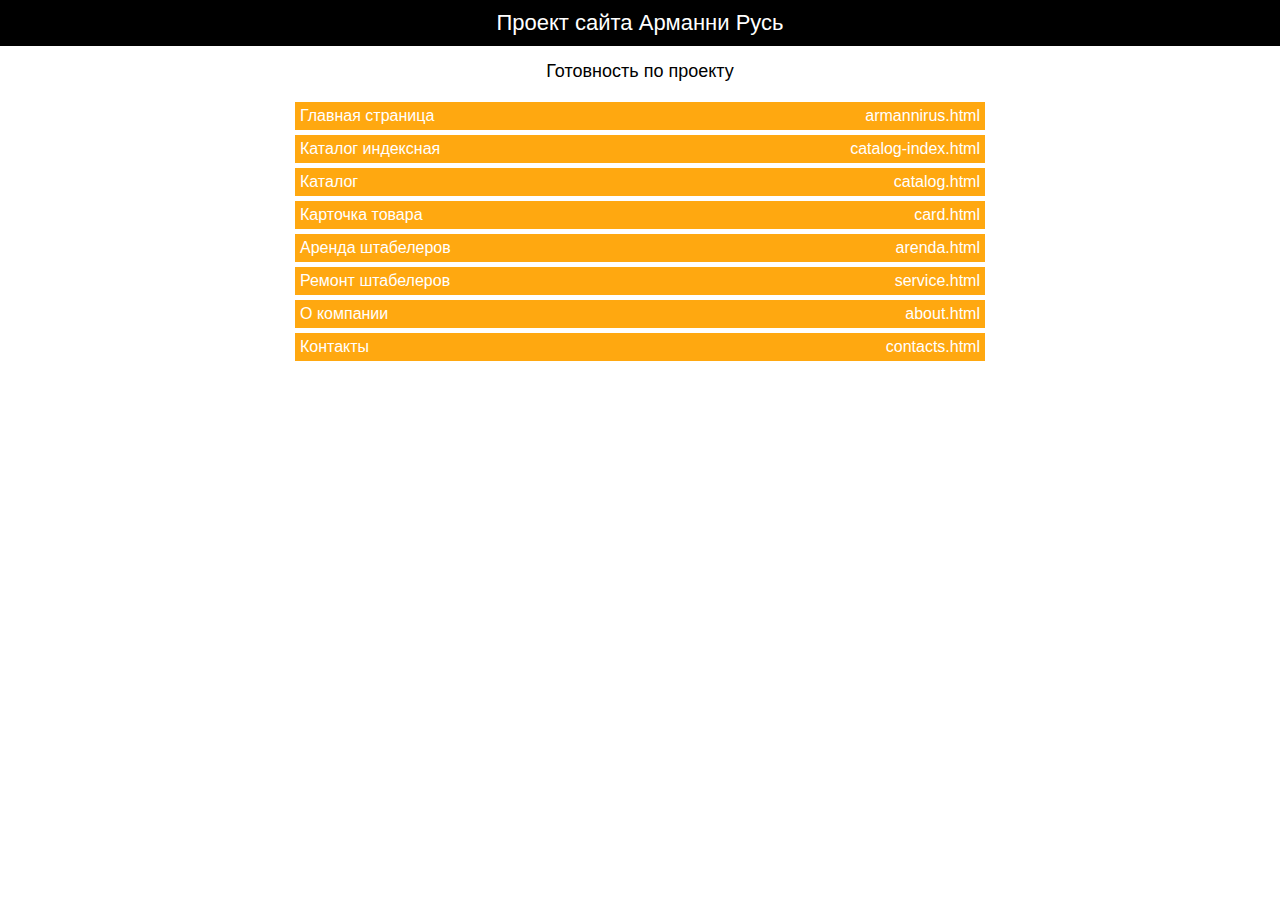
<file: index.html>
<!DOCTYPE html>
<html lang="ru">
<head>
    <meta charset="UTF-8">
    <link rel="shortcut icon" href="favicon.ico" type="image/x-icon">
    <title>Проект сайта Арманни Русь</title>
    <meta name="viewport" content="width=device-width, initial-scale=1, user-scalable=no">
</head>
<body>
<div class="pages">
    <div class="pages__project">Проект сайта Арманни Русь</div>
    <div class="pages__title">Готовность по проекту</div>
    <ul class="pages__list">
        <li class="pages__item pages__item_orange">
            <a href="armannirus.html" target="_blank">
                <span class="pages__name">Главная страница</span>
                <span class="pages__href">armannirus.html</span>
            </a>
        </li>
        <li class="pages__item pages__item_orange">
            <a href="catalog-index.html" target="_blank">
                <span class="pages__name">Каталог индексная</span>
                <span class="pages__href">catalog-index.html</span>
            </a>
        </li>
        <li class="pages__item pages__item_orange">
            <a href="catalog.html" target="_blank">
                <span class="pages__name">Каталог</span>
                <span class="pages__href">catalog.html</span>
            </a>
        </li>
        <li class="pages__item pages__item_orange">
            <a href="card.html" target="_blank">
                <span class="pages__name">Карточка товара</span>
                <span class="pages__href">card.html</span>
            </a>
        </li>
        <li class="pages__item pages__item_orange">
            <a href="arenda.html" target="_blank">
                <span class="pages__name">Аренда штабелеров</span>
                <span class="pages__href">arenda.html</span>
            </a>
        </li>
        <li class="pages__item pages__item_orange">
            <a href="service.html" target="_blank">
                <span class="pages__name">Ремонт штабелеров</span>
                <span class="pages__href">service.html</span>
            </a>
        </li>
        <li class="pages__item pages__item_orange">
            <a href="about.html" target="_blank">
                <span class="pages__name">О компании</span>
                <span class="pages__href">about.html</span>
            </a>
        </li>
        <li class="pages__item pages__item_orange">
            <a href="contacts.html" target="_blank">
                <span class="pages__name">Контакты</span>
                <span class="pages__href">contacts.html</span>
            </a>
        </li>
    </ul>
</div>
<style>
    * {
        margin: 0;
        padding: 0;
        font-family: sans-serif; }

    .pages {
        display: flex;
        flex-direction: column; }
    .pages__project {
        background-color: black;
        color: white;
        padding: 10px;
        text-align: center;
        font-size: 22px; }
    .pages__title {
        text-align: center;
        font-size: 18px;
        padding: 15px; }
    .pages__list {
        max-width: 700px;
        width: 100%;
        margin: 0 auto;
        list-style-type: none; }
    .pages__item {
        background-color: #f0f0f0;
        margin: 5px;
        padding: 5px;
        transition: background-color .1s ease-in-out; }
    .pages__item a {
        color: #ffffff;
        text-decoration: none;
        display: flex;
        justify-content: space-between; }
    .pages__item_green {
        background-color: #85bb3d; }
    .pages__item_green:hover {
        background-color: #7fb43c; }
    .pages__item_orange {
        background-color: #ffa810; }
    .pages__item_orange:hover {
        background-color: #e99810; }
    .pages__item_red {
        background-color: #ff6653; }
    .pages__item_red:hover {
        background-color: #e8624f; }

    @media (max-width: 700px) {
        .pages .pages__list .pages__item .pages__href {
            display: none; } }
</style>
<script>
    $('a[href="#"]').attr('target','_self');
</script>
</body>
</html>
</file>
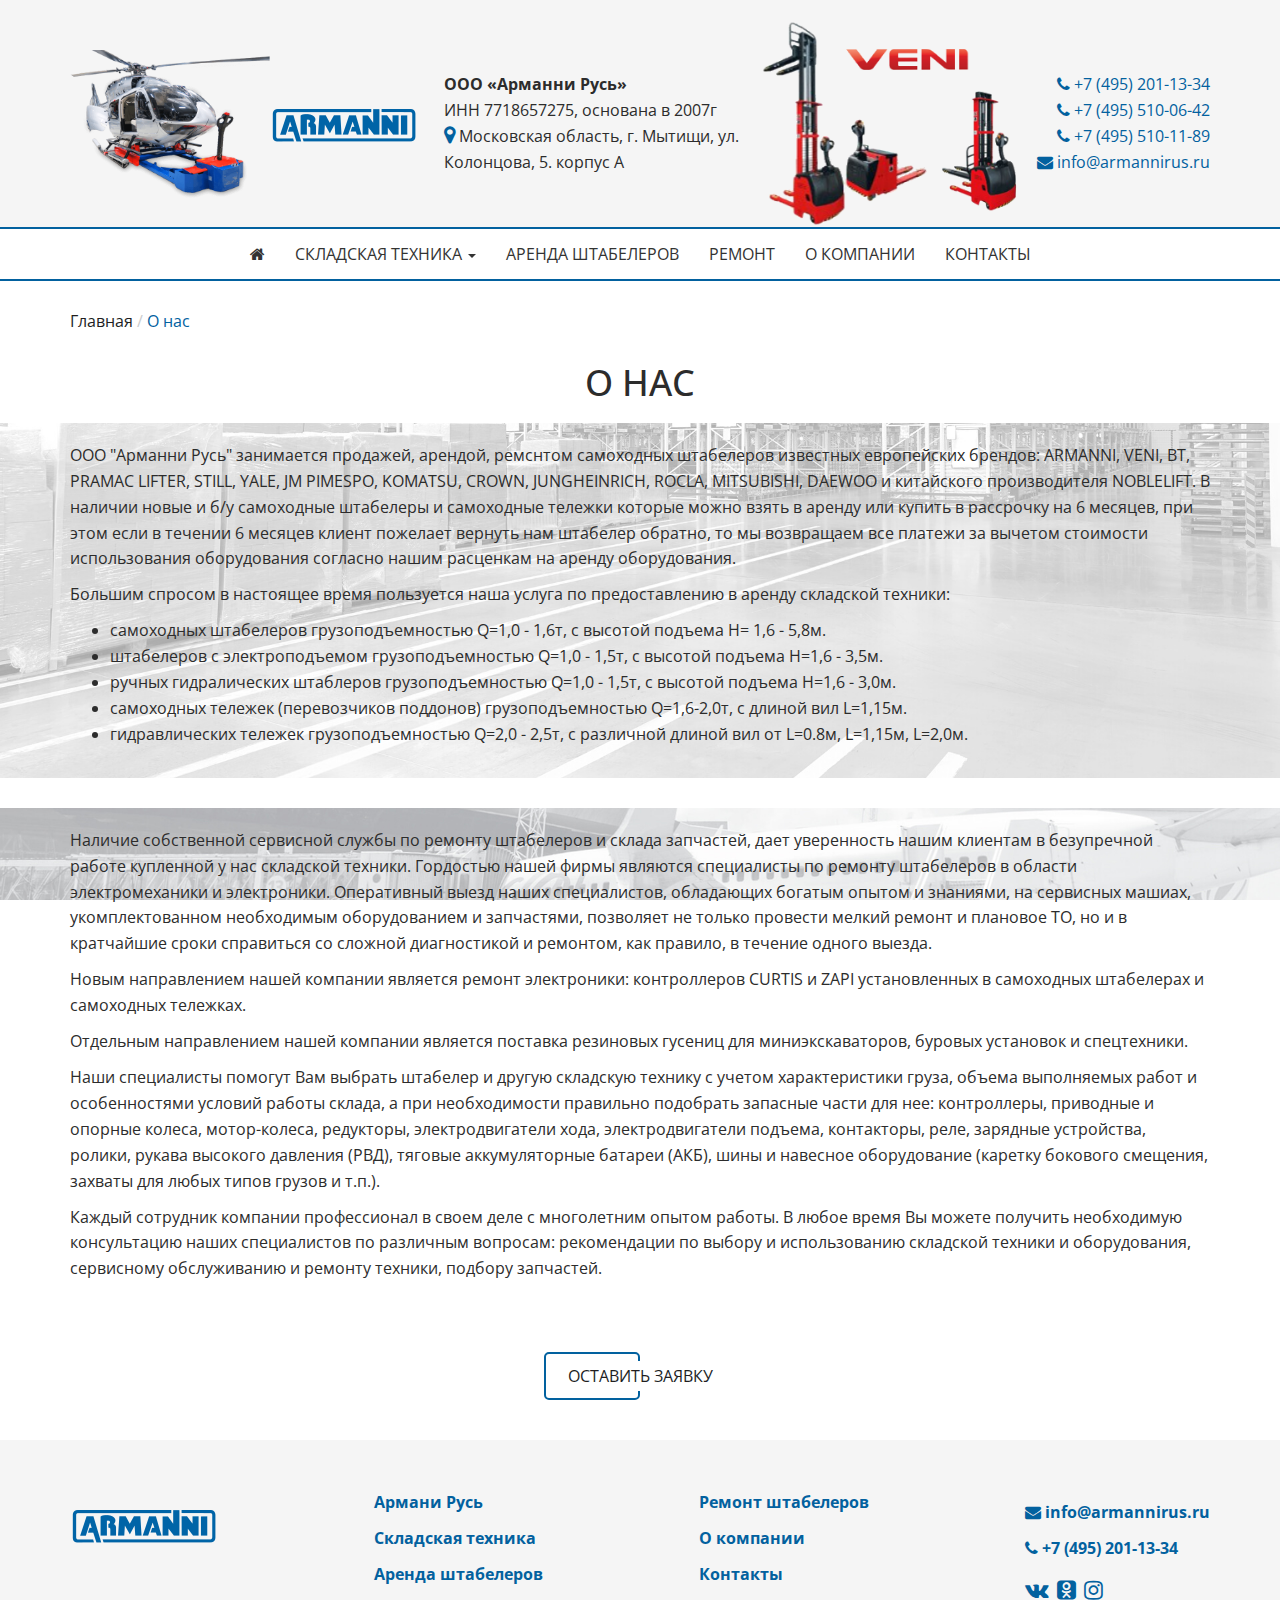
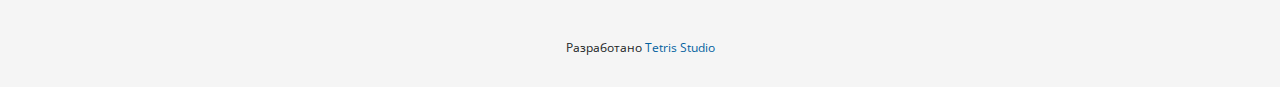
<file: about.html>
<!DOCTYPE html>
<html lang="ru">
<head>
    <meta charset="utf-8">
    <meta http-equiv="X-UA-Compatible" content="IE=edge">
    <link rel="shortcut icon" href="favicon.ico" type="image/x-icon">
    <meta name="viewport" content="width=device-width, initial-scale=1">
    <!-- The above 3 meta tags *must* come first in the head; any other head content must come *after* these tags -->
    <title>Арманни Русь</title>
    <link href="https://fonts.googleapis.com/css?family=Open+Sans&display=swap" rel="stylesheet">
    <link href="css/bootstrap.css" rel="stylesheet">
    <link href="css/font-awesome.css" rel="stylesheet">
    <link href="css/owl.carousel.css" rel="stylesheet">
    <link href="css/owl.theme.css" rel="stylesheet">
    <link href="css/style.css" rel="stylesheet">
    <!-- HTML5 shim and Respond.js for IE8 support of HTML5 elements and media queries -->
    <!-- WARNING: Respond.js doesn't work if you view the page via file:// -->
    <!--[if lt IE 9]>
    <script src="https://oss.maxcdn.com/html5shiv/3.7.3/html5shiv.min.js"></script>
    <script src="https://oss.maxcdn.com/respond/1.4.2/respond.min.js"></script>
    <![endif]-->
</head>
<body>
<header class="header-block">
    <div class="container">
        <div class="header-flex-block">
            <div class="header-logo">
                <a href="/">
                    <img src="images/vert.png" alt="" class="header-helicopter">
                    <img src="images/armanni-logo.png" alt="">
                </a>
            </div>
            <div class="header-address">
                <b>ООО «Арманни Русь»</b><br>
                ИНН 7718657275, основана в 2007г<br>
                <i class="fa fa-map-marker" aria-hidden="true"></i> Московская область, г. Мытищи, ул. Колонцова, 5. корпус А</div>
            <div class="header-imgs-block">
                <img src="images/Veni-head.png" alt="">
            </div>
            <div class="contact-block-link">
                <a href="tel:+74952011334"><i class="fa fa-phone" aria-hidden="true"></i> +7 (495) 201-13-34</a>
                <a href="tel:+74955100642"><i class="fa fa-phone" aria-hidden="true"></i> +7 (495) 510-06-42</a>
                <a href="tel:+74955101189"><i class="fa fa-phone" aria-hidden="true"></i> +7 (495) 510-11-89</a>
                <a href="mailto:info@armannirus.ru"><i class="fa fa-envelope" aria-hidden="true"></i> info@armannirus.ru</a>

            </div>
        </div>
    </div>
</header>
<div class="modal fade" id="modal-main" tabindex="-1" role="dialog" aria-labelledby="modal-main" aria-hidden="true">
    <div class="modal-dialog" role="document">
        <div class="modal-content">
            <button type="button" class="close" data-dismiss="modal" aria-label="Закрыть">
                <span aria-hidden="true">×</span>
            </button>
            <div class="modal-body">
                <div class="owl-feedback-form">
                    <h3>Напишите нам!</h3>
                    <p>Чтобы сделать заказ или оставить заявку, заполните форму ниже! Мы обязательно с Вами свяжемся!</p>
                    <form action="/" method="post" id="askform">
                        <input type="text" placeholder="Ваше имя" id="name" name="fio" required>
                        <input placeholder="Телефон" id="tel" type="tel" name="tel" >
                        <input placeholder="email" id="email" type="email" name="email" required>
                        <textarea rows="3" name="question" placeholder="Сообщение..."></textarea>
                        <button type="submit" id="doask">Отправить заявку</button>
                    </form>
                </div>
            </div>
        </div>
    </div>
</div>
<div class="border-bottom-block">
    <div class="container">
        <nav class="navbar navbar-default">
            <div class="navbar-header">
                <button type="button" class="navbar-toggle collapsed" data-toggle="collapse" data-target="#navbar-main" aria-expanded="false">
                    <span class="icon-bar"></span>
                    <span class="icon-bar"></span>
                    <span class="icon-bar"></span>
                </button>
            </div>
            <div class="collapse navbar-collapse" id="navbar-main">
                <ul class="nav navbar-nav">
                    <li><a href="#"><i class="fa fa-home" aria-hidden="true"></i></a></li>
                    <li class="dropdown">
                        <a href="#" class="dropdown-toggle" data-toggle="dropdown">СКЛАДСКАЯ ТЕХНИКА <span class="caret"></span></a>
                        <ul class="dropdown-menu">
                            <li><a href="#">ШТАБЕЛЕРЫ ARMANNI</a></li>
                            <li><a href="#">ШТАБЕЛЕРЫ VENI</a></li>
                            <li><a href="#">ТЕЛЕЖКИ САМОХОДНЫЕ</a></li>
                            <li><a href="#">ТЕЛЕЖКИ ГИДРАВЛИЧЕСКИЕ</a>
                            <li><a href="#">РЕЗИНОВЫЕ ГУСЕНИЦЫ</a></li>
                            <li><a href="#">ЦЕПИ ПРОТИВОСКОЛЬЖЕНИЯ</a></li>
                            <li><a href="#">ЗАПЧАСТИ ДЛЯ ШТАБЕЛЕРОВ</a></li>
                            <li><a href="#">АККУМУЛЯТОРЫ ДЛЯ ШТАБЕЛЕРОВ</a></li>
                        </ul>
                    </li>
                    <li><a href="#">АРЕНДА ШТАБЕЛЕРОВ</a></li>
                    <li><a href="#">РЕМОНТ</a></li>
                    <li><a href="#">О КОМПАНИИ</a></li>
                    <li><a href="#">КОНТАКТЫ</a></li>
                </ul>
            </div>
        </nav>
    </div>
</div>
<section class="container">
    <ol class="breadcrumb">
        <li><a href="#">Главная</a></li>
        <li class="active">О нас</li>
    </ol>
    <h1 class="main-title">О НАС</h1>
</section>
    <section class="background-image-block">
        <div class="container">
            <p>ООО "Арманни Русь" занимается продажей, арендой, ремснтом самоходных штабелеров известных европейских брендов: ARMANNI, VENI, BT, PRAMAC LIFTER, STILL, YALE, JM PIMESPO, KOMATSU, CROWN, JUNGHEINRICH, ROCLA, MITSUBISHI, DAEWOO и китайского производителя NOBLELIFT. В наличии новые и б/у самоходные штабелеры и самоходные тележки которые можно взять в аренду или купить в рассрочку на 6 месяцев, при этом если в течении 6 месяцев клиент пожелает вернуть нам штабелер обратно, то мы возвращаем все платежи за вычетом стоимости использования оборудования согласно нашим расценкам на аренду оборудования.</p>

            <p>Большим спросом в настоящее время пользуется наша услуга по предоставлению в аренду складской техники:</p>
            <ul>
                <li>самоходных штабелеров грузоподъемностью Q=1,0 - 1,6т, с высотой подъема H= 1,6 - 5,8м.</li>
                <li>штабелеров с электроподъемом грузоподъемностью Q=1,0 - 1,5т, с высотой подъема H=1,6 - 3,5м.</li>
                <li>ручных гидралических штаблеров грузоподъемностью Q=1,0 - 1,5т, с высотой подъема H=1,6 - 3,0м.</li>
                <li>самоходных тележек (перевозчиков поддонов) грузоподъемностью Q=1,6-2,0т, с длиной вил L=1,15м.</li>
                <li>гидравлических тележек грузоподъемностью Q=2,0 - 2,5т, с различной длиной вил от L=0.8м, L=1,15м, L=2,0м.</li>
            </ul>
        </div>
    </section>
    <section class="background-image-block background-image-block-about">
        <div class="container">
            <p>Наличие собственной сервисной службы по ремонту штабелеров и склада запчастей, дает уверенность нашим клиентам в безупречной работе купленной у нас складской техники. Гордостью нашей фирмы являются специалисты по ремонту штабелеров в области электромеханики и электроники. Оперативный выезд наших специалистов, обладающих богатым опытом и знаниями, на сервисных машиах, укомплектованном необходимым оборудованием и запчастями, позволяет не только провести мелкий ремонт и плановое ТО, но и в кратчайшие сроки справиться со сложной диагностикой и ремонтом, как правило, в течение одного выезда.</p>

            <p>Новым направлением нашей компании является ремонт электроники: контроллеров CURTIS и ZAPI установленных в самоходных штабелерах и самоходных тележках.</p>

            <p>Отдельным направлением нашей компании является поставка резиновых гусениц для миниэкскаваторов, буровых установок и спецтехники.</p>

            <p>Наши специалисты помогут Вам выбрать штабелер и другую складскую технику с учетом характеристики груза, объема выполняемых работ и особенностями условий работы склада, а при необходимости правильно подобрать запасные части для нее: контроллеры, приводные и опорные колеса, мотор-колеса, редукторы, электродвигатели хода, электродвигатели подъема, контакторы, реле, зарядные устройства, ролики, рукава высокого давления (РВД), тяговые аккумуляторные батареи (АКБ), шины и навесное оборудование (каретку бокового смещения, захваты для любых типов грузов и т.п.).</p>

            <p>Каждый сотрудник компании профессионал в своем деле с многолетним опытом работы. В любое время Вы можете получить необходимую консультацию наших специалистов по различным вопросам: рекомендации по выбору и использованию складской техники и оборудования, сервисному обслуживанию и ремонту техники, подбору запчастей.</p>
        </div>
    </section>

<div class="button-page-block">
    <button class="main-button" data-target="#modal-main" data-toggle="modal" title="Оставить заявку">ОСТАВИТЬ ЗАЯВКУ</button>
</div>
<footer class="footer-page">
    <div class="container">
        <div class="footer-flex-block">
            <div class="footer-logo">
                <a href="/">
                    <img src="images/armanni-logo.png" alt="">
                </a>
            </div>
            <div class="footer-links">
                <a href="#">Армани Русь</a>
                <a href="#">Складская техника</a>
                <a href="#">Аренда штабелеров</a>
            </div>
            <div class="footer-links">
                <a href="#">Ремонт штабелеров</a>
                <a href="#">О компании</a>
                <a href="#">Контакты</a>
            </div>
            <div class="footer-address">
                <div class="footer-address-item">
                    <a href="mailto:natalie-groupmebel@mail.ru" title="Написать письмо">
                        <a href="mailto:info@armannirus.ru"><i class="fa fa-envelope" aria-hidden="true"></i> info@armannirus.ru</a>
                    </a>
                </div>
                <div class="footer-address-item">
                    <a href="tel:+74952011334"><i class="fa fa-phone" aria-hidden="true"></i> +7 (495) 201-13-34</a>
                </div>
                <div class="footer-address-item social-block">
                    <a href="#" target="_blank" title="Мы ВКонтакте">
                        <i class="fa fa-vk" aria-hidden="true"></i>
                    </a>
                    <a href="#" target="_blank" title="Мы в Одноклассниках">
                        <i class="fa fa-odnoklassniki-square" aria-hidden="true"></i>
                    </a>
                    <a href="#" target="_blank" title="Мы в Instagram">
                        <i class="fa fa-instagram" aria-hidden="true"></i>
                    </a>
                </div>
            </div>
        </div>
    </div>
    <div class="footer-copyright">
        Разработано <a href="https://tetris-studio.ru" target="_blank">Tetris Studio</a>
    </div>
</footer>
<div id="button-up" title="Вверх!">
    <span></span>
</div>
<script src="https://ajax.googleapis.com/ajax/libs/jquery/1.12.4/jquery.min.js"></script>
<!-- Include all compiled plugins (below), or include individual files as needed -->
<script src="js/bootstrap.js"></script>
<script src="js/owl.carousel.js"></script>
<script src="js/main.js"></script>
</body>
</html>
</file>
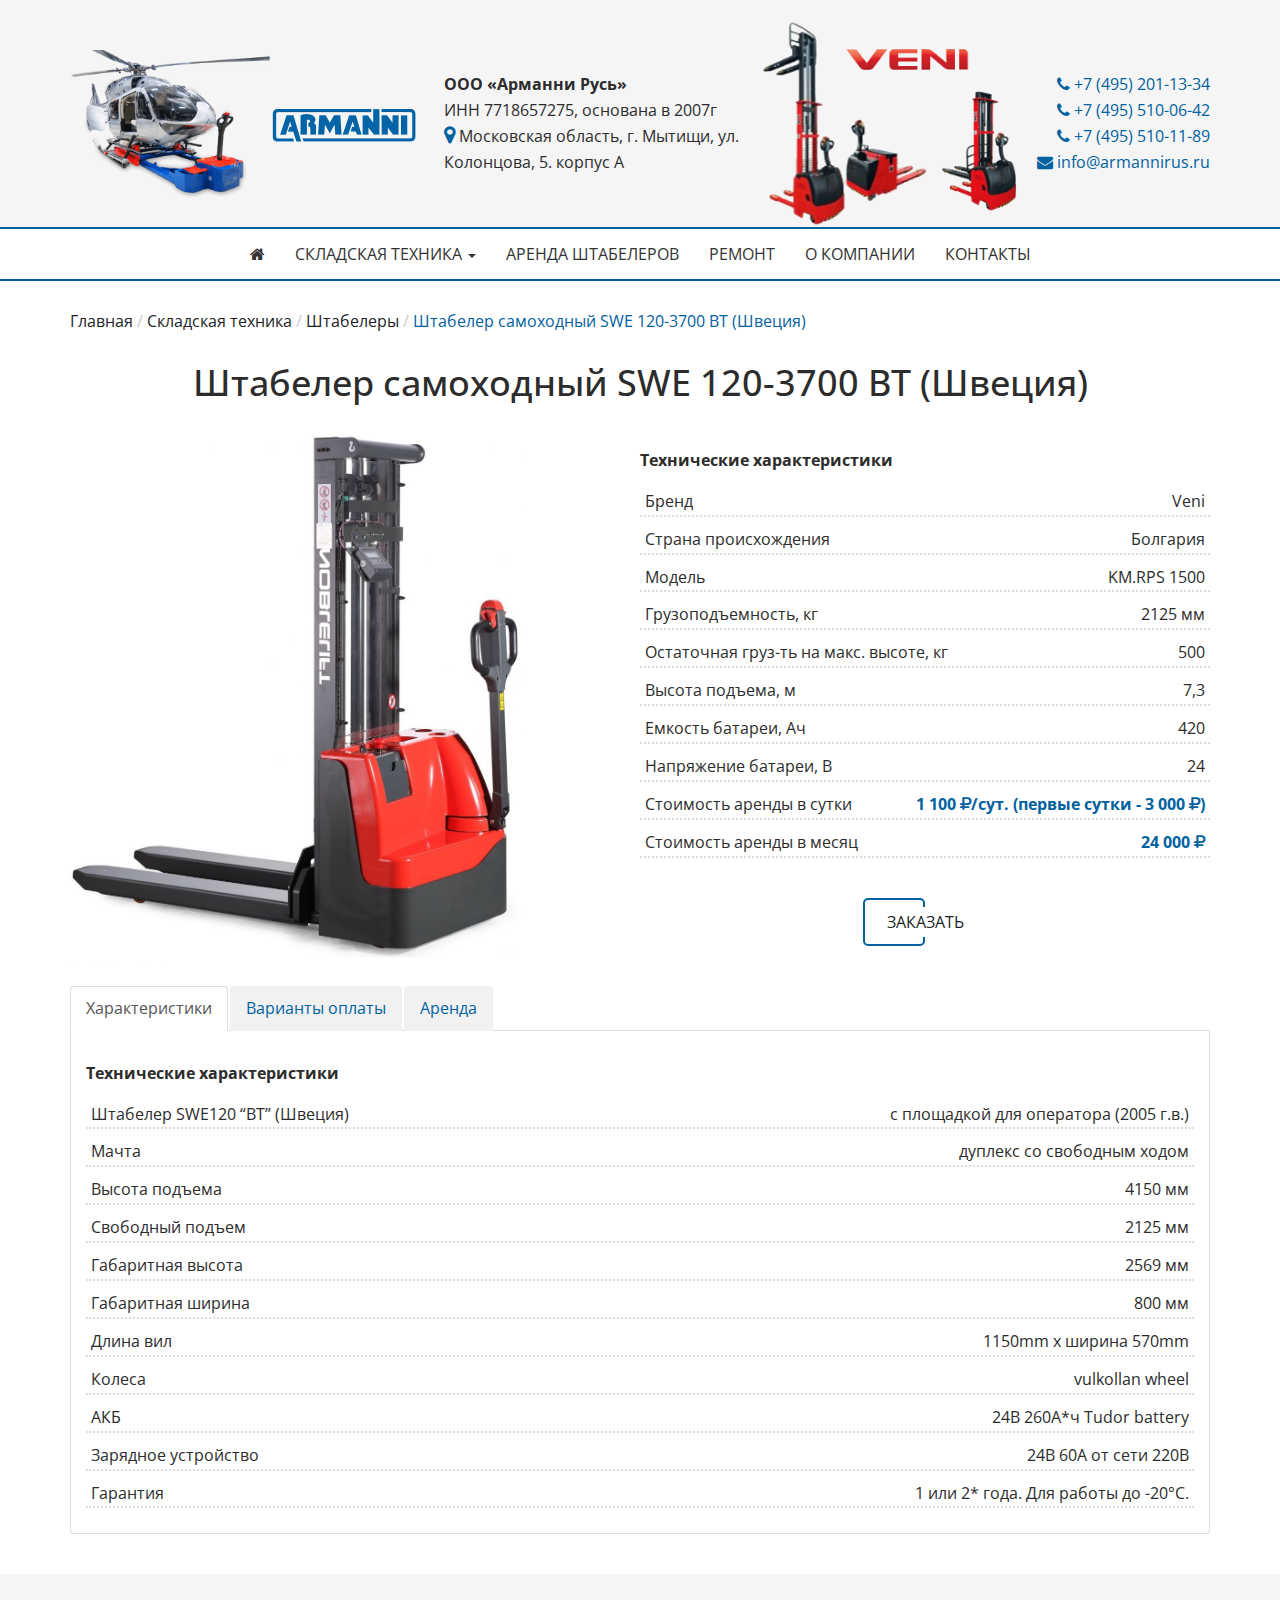
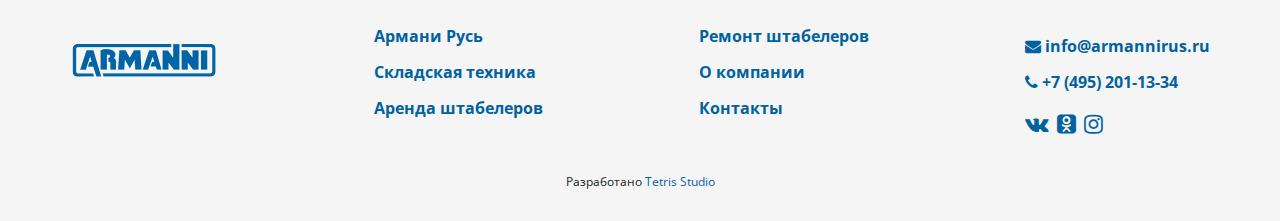
<file: arenda.html>
<!DOCTYPE html>
<html lang="ru">
<head>
    <meta charset="utf-8">
    <meta http-equiv="X-UA-Compatible" content="IE=edge">
    <link rel="shortcut icon" href="favicon.ico" type="image/x-icon">
    <meta name="viewport" content="width=device-width, initial-scale=1">
    <!-- The above 3 meta tags *must* come first in the head; any other head content must come *after* these tags -->
    <title>Арманни Русь</title>
    <link href="https://fonts.googleapis.com/css?family=Open+Sans&display=swap" rel="stylesheet">
    <link href="css/bootstrap.css" rel="stylesheet">
    <link href="css/font-awesome.css" rel="stylesheet">
    <link href="css/owl.carousel.css" rel="stylesheet">
    <link href="css/owl.theme.css" rel="stylesheet">
    <link href="css/style.css" rel="stylesheet">
    <!-- HTML5 shim and Respond.js for IE8 support of HTML5 elements and media queries -->
    <!-- WARNING: Respond.js doesn't work if you view the page via file:// -->
    <!--[if lt IE 9]>
    <script src="https://oss.maxcdn.com/html5shiv/3.7.3/html5shiv.min.js"></script>
    <script src="https://oss.maxcdn.com/respond/1.4.2/respond.min.js"></script>
    <![endif]-->
</head>
<body>
<header class="header-block">
    <div class="container">
        <div class="header-flex-block">
            <div class="header-logo">
                <a href="/">
                    <img src="images/vert.png" alt="" class="header-helicopter">
                    <img src="images/armanni-logo.png" alt="">
                </a>
            </div>
            <div class="header-address">
                <b>ООО «Арманни Русь»</b><br>
                ИНН 7718657275, основана в 2007г<br>
                <i class="fa fa-map-marker" aria-hidden="true"></i> Московская область, г. Мытищи, ул. Колонцова, 5. корпус А</div>
            <div class="header-imgs-block">
                <img src="images/Veni-head.png" alt="">
            </div>
            <div class="contact-block-link">
                <a href="tel:+74952011334"><i class="fa fa-phone" aria-hidden="true"></i> +7 (495) 201-13-34</a>
                <a href="tel:+74955100642"><i class="fa fa-phone" aria-hidden="true"></i> +7 (495) 510-06-42</a>
                <a href="tel:+74955101189"><i class="fa fa-phone" aria-hidden="true"></i> +7 (495) 510-11-89</a>
                <a href="mailto:info@armannirus.ru"><i class="fa fa-envelope" aria-hidden="true"></i> info@armannirus.ru</a>

            </div>
        </div>
    </div>
</header>
<div class="modal fade" id="modal-main" tabindex="-1" role="dialog" aria-labelledby="modal-main" aria-hidden="true">
    <div class="modal-dialog" role="document">
        <div class="modal-content">
            <button type="button" class="close" data-dismiss="modal" aria-label="Закрыть">
                <span aria-hidden="true">×</span>
            </button>
            <div class="modal-body">
                <div class="owl-feedback-form">
                    <h3>Напишите нам!</h3>
                    <p>Чтобы сделать заказ или оставить заявку, заполните форму ниже! Мы обязательно с Вами свяжемся!</p>
                    <form action="/" method="post" id="askform">
                        <input type="text" placeholder="Ваше имя" id="name" name="fio" required>
                        <input placeholder="Телефон" id="tel" type="tel" name="tel" >
                        <input placeholder="email" id="email" type="email" name="email" required>
                        <textarea rows="3" name="question" placeholder="Сообщение..."></textarea>
                        <button type="submit" id="doask">Отправить заявку</button>
                    </form>
                </div>
            </div>
        </div>
    </div>
</div>
<div class="border-bottom-block">
    <div class="container">
        <nav class="navbar navbar-default">
            <div class="navbar-header">
                <button type="button" class="navbar-toggle collapsed" data-toggle="collapse" data-target="#navbar-main" aria-expanded="false">
                    <span class="icon-bar"></span>
                    <span class="icon-bar"></span>
                    <span class="icon-bar"></span>
                </button>
            </div>
            <div class="collapse navbar-collapse" id="navbar-main">
                <ul class="nav navbar-nav">
                    <li><a href="#"><i class="fa fa-home" aria-hidden="true"></i></a></li>
                    <li class="dropdown">
                        <a href="#" class="dropdown-toggle" data-toggle="dropdown">СКЛАДСКАЯ ТЕХНИКА <span class="caret"></span></a>
                        <ul class="dropdown-menu">
                            <li><a href="#">ШТАБЕЛЕРЫ ARMANNI</a></li>
                            <li><a href="#">ШТАБЕЛЕРЫ VENI</a></li>
                            <li><a href="#">ТЕЛЕЖКИ САМОХОДНЫЕ</a></li>
                            <li><a href="#">ТЕЛЕЖКИ ГИДРАВЛИЧЕСКИЕ</a>
                            <li><a href="#">РЕЗИНОВЫЕ ГУСЕНИЦЫ</a></li>
                            <li><a href="#">ЦЕПИ ПРОТИВОСКОЛЬЖЕНИЯ</a></li>
                            <li><a href="#">ЗАПЧАСТИ ДЛЯ ШТАБЕЛЕРОВ</a></li>
                            <li><a href="#">АККУМУЛЯТОРЫ ДЛЯ ШТАБЕЛЕРОВ</a></li>
                        </ul>
                    </li>
                    <li><a href="#">АРЕНДА ШТАБЕЛЕРОВ</a></li>
                    <li><a href="#">РЕМОНТ</a></li>
                    <li><a href="#">О КОМПАНИИ</a></li>
                    <li><a href="#">КОНТАКТЫ</a></li>
                </ul>
            </div>
        </nav>
    </div>
</div>
<div class="container">
    <ol class="breadcrumb">
        <li><a href="#">Главная</a></li>
        <li><a href="#">Складская техника</a></li>
        <li><a href="#">Штабелеры</a></li>
        <li class="active">Штабелер самоходный SWE 120-3700 BT (Швеция)</li>
    </ol>
    <h1 class="main-title">Штабелер самоходный SWE 120-3700 BT (Швеция)</h1>
    <div class="card-goods-item">
        <div class="cart-goods-image">
            <img src="images/card.jpg" alt="">
        </div>
        <div class="cart-goods-prop">
            <div class="cart-tab-property-block-title">
                Технические характеристики
            </div>
            <div class="cart-tab-property">
                <div class="cart-tab-property-title">
                    Бренд
                </div>
                <div class="cart-tab-property-number">
                    Veni
                </div>
            </div>
            <div class="cart-tab-property">
                <div class="cart-tab-property-title">
                    Страна происхождения
                </div>
                <div class="cart-tab-property-number">
                    Болгария
                </div>
            </div>
            <div class="cart-tab-property">
                <div class="cart-tab-property-title">
                    Модель
                </div>
                <div class="cart-tab-property-number">
                    KM.RPS 1500
                </div>
            </div>
            <div class="cart-tab-property">
                <div class="cart-tab-property-title">
                    Грузоподъемность, кг
                </div>
                <div class="cart-tab-property-number">
                    2125 мм
                </div>
            </div>
            <div class="cart-tab-property">
                <div class="cart-tab-property-title">
                    Остаточная груз-ть на макс. высоте, кг
                </div>
                <div class="cart-tab-property-number">
                    500
                </div>
            </div>
            <div class="cart-tab-property">
                <div class="cart-tab-property-title">
                    Высота подъема, м
                </div>
                <div class="cart-tab-property-number">
                    7,3
                </div>
            </div>
            <div class="cart-tab-property">
                <div class="cart-tab-property-title">
                    Емкость батареи, Ач
                </div>
                <div class="cart-tab-property-number">
                    420
                </div>
            </div>
            <div class="cart-tab-property">
                <div class="cart-tab-property-title">
                    Напряжение батареи, В
                </div>
                <div class="cart-tab-property-number">
                    24
                </div>
            </div>
            <div class="cart-tab-property">
                <div class="cart-tab-property-title">
                    Стоимость аренды в сутки
                </div>
                <div class="cart-tab-property-number price-block-num cart-tab-property-price">
                    1 100 <i class="fa fa-rub" aria-hidden="true"></i>/сут. (первые сутки - 3 000 <i class="fa fa-rub" aria-hidden="true"></i>) 
                </div>
            </div>
            <div class="cart-tab-property">
                <div class="cart-tab-property-title">
                    Стоимость аренды в месяц
                </div>
                <div class="cart-tab-property-number price-block-num cart-tab-property-price">
                    24 000 <i class="fa fa-rub" aria-hidden="true"></i>
                </div>
            </div>
            <div class="button-page-block">
                <button class="main-button" data-target="#modal-main" data-toggle="modal" title="Оставить заявку">ЗАКАЗАТЬ</button>
            </div>
        </div>
    </div>
    <div class="tabs-block">
        <ul class="nav nav-tabs">
          <li class="active">
            <a data-toggle="tab" href="#characteristics">Характеристики</a>
          </li>
          <li>
            <a data-toggle="tab" href="#payments">Варианты оплаты</a>
          </li>
          <li>
            <a data-toggle="tab" href="#rent">Аренда</a>
          </li>
        </ul>
        <div class="tab-content">
          <div class="tab-pane active" id="characteristics">
            <div class="cart-goods-prop-tab">
                <div class="cart-tab-property-block-title">
                    Технические характеристики
                </div>
                <div class="cart-tab-property">
                    <div class="cart-tab-property-title">
                        Штабелер SWE120 “BT” (Швеция)
                    </div>
                    <div class="cart-tab-property-number">
                        с площадкой для оператора (2005 г.в.)
                    </div>
                </div>
                <div class="cart-tab-property">
                    <div class="cart-tab-property-title">
                        Мачта
                    </div>
                    <div class="cart-tab-property-number">
                        дуплекс со свободным ходом
                    </div>
                </div>
                <div class="cart-tab-property">
                    <div class="cart-tab-property-title">
                        Высота подъема
                    </div>
                    <div class="cart-tab-property-number">
                        4150 мм
                    </div>
                </div>
                <div class="cart-tab-property">
                    <div class="cart-tab-property-title">
                        Свободный подъем
                    </div>
                    <div class="cart-tab-property-number">
                        2125 мм
                    </div>
                </div>
                <div class="cart-tab-property">
                    <div class="cart-tab-property-title">
                        Габаритная высота
                    </div>
                    <div class="cart-tab-property-number">
                        2569 мм
                    </div>
                </div>
                <div class="cart-tab-property">
                    <div class="cart-tab-property-title">
                        Габаритная ширина
                    </div>
                    <div class="cart-tab-property-number">
                        800 мм
                    </div>
                </div>
                <div class="cart-tab-property">
                    <div class="cart-tab-property-title">
                        Длина вил
                    </div>
                    <div class="cart-tab-property-number">
                        1150mm x ширина 570mm
                    </div>
                </div>
                <div class="cart-tab-property">
                    <div class="cart-tab-property-title">
                        Колеса
                    </div>
                    <div class="cart-tab-property-number">
                        vulkollan wheel
                    </div>
                </div>
                <div class="cart-tab-property">
                    <div class="cart-tab-property-title">
                        АКБ
                    </div>
                    <div class="cart-tab-property-number">
                        24В 260А*ч Tudor battery
                    </div>
                </div>
                <div class="cart-tab-property">
                    <div class="cart-tab-property-title">
                        Зарядное устройство
                    </div>
                    <div class="cart-tab-property-number">
                        24В 60А от сети 220В
                    </div>
                </div>
                <div class="cart-tab-property">
                    <div class="cart-tab-property-title">
                        Гарантия
                    </div>
                    <div class="cart-tab-property-number">
                        1 или 2* года. Для работы до -20°C.
                    </div>
                </div>
            </div>
          </div>
          <div class="tab-pane" id="payments">
              <p>Условия оплаты: <b>100% предоплата или рассрочка:</b></p>
              <p>Рассрочка на 5 месяцев: <b>предоплата 50 %, и 5 платежей по 10%: удорожание +3%.</b></p>
              <p>Рассрочка на 6 месяцев: <b>предоплата 25 %, и 6 платежей по 12,5%: удорожание +6%.</b></p>
          </div>
          <div class="tab-pane" id="rent">
              <p>Стоимость аренды в месяц: <b>45'000,-руб. минимальный срок аренды 3 месяца.</b></p>
              <p>Предварительный платеж <b>135’000,-руб. Доставка и забор техники оплачивается отдельно.</b></p>
          </div>
        </div>
    </div>
</div>

<footer class="footer-page">
    <div class="container">
        <div class="footer-flex-block">
            <div class="footer-logo">
                <a href="/">
                    <img src="images/armanni-logo.png" alt="">
                </a>
            </div>
            <div class="footer-links">
                <a href="#">Армани Русь</a>
                <a href="#">Складская техника</a>
                <a href="#">Аренда штабелеров</a>
            </div>
            <div class="footer-links">
                <a href="#">Ремонт штабелеров</a>
                <a href="#">О компании</a>
                <a href="#">Контакты</a>
            </div>
            <div class="footer-address">
                <div class="footer-address-item">
                    <a href="mailto:natalie-groupmebel@mail.ru" title="Написать письмо">
                        <a href="mailto:info@armannirus.ru"><i class="fa fa-envelope" aria-hidden="true"></i> info@armannirus.ru</a>
                    </a>
                </div>
                <div class="footer-address-item">
                    <a href="tel:+74952011334"><i class="fa fa-phone" aria-hidden="true"></i> +7 (495) 201-13-34</a>
                </div>
                <div class="footer-address-item social-block">
                    <a href="#" target="_blank" title="Мы ВКонтакте">
                        <i class="fa fa-vk" aria-hidden="true"></i>
                    </a>
                    <a href="#" target="_blank" title="Мы в Одноклассниках">
                        <i class="fa fa-odnoklassniki-square" aria-hidden="true"></i>
                    </a>
                    <a href="#" target="_blank" title="Мы в Instagram">
                        <i class="fa fa-instagram" aria-hidden="true"></i>
                    </a>
                </div>
            </div>
        </div>
    </div>
    <div class="footer-copyright">
        Разработано <a href="https://tetris-studio.ru" target="_blank">Tetris Studio</a>
    </div>
</footer>
<div id="button-up" title="Вверх!">
    <span></span>
</div>
<script src="https://ajax.googleapis.com/ajax/libs/jquery/1.12.4/jquery.min.js"></script>
<!-- Include all compiled plugins (below), or include individual files as needed -->
<script src="js/bootstrap.js"></script>
<script src="js/owl.carousel.js"></script>
<script src="js/main.js"></script>
</body>
</html>
</file>
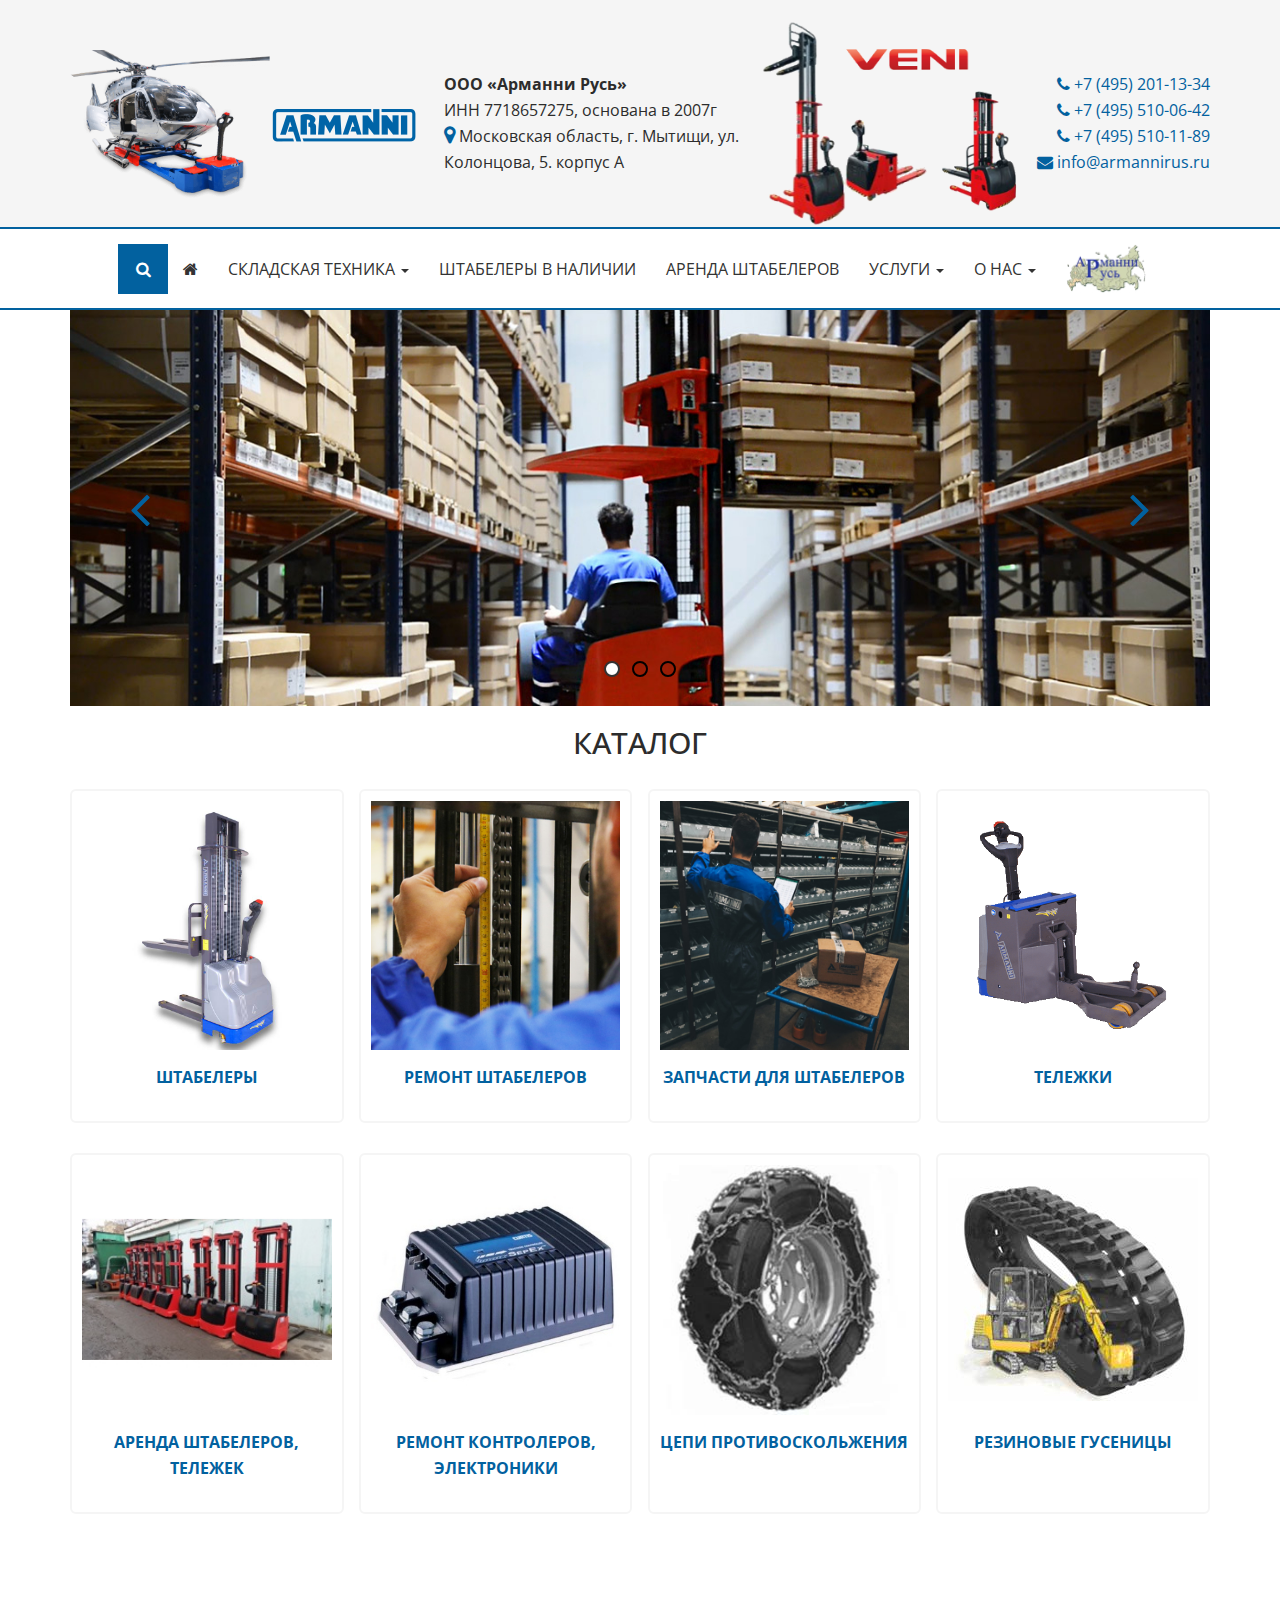
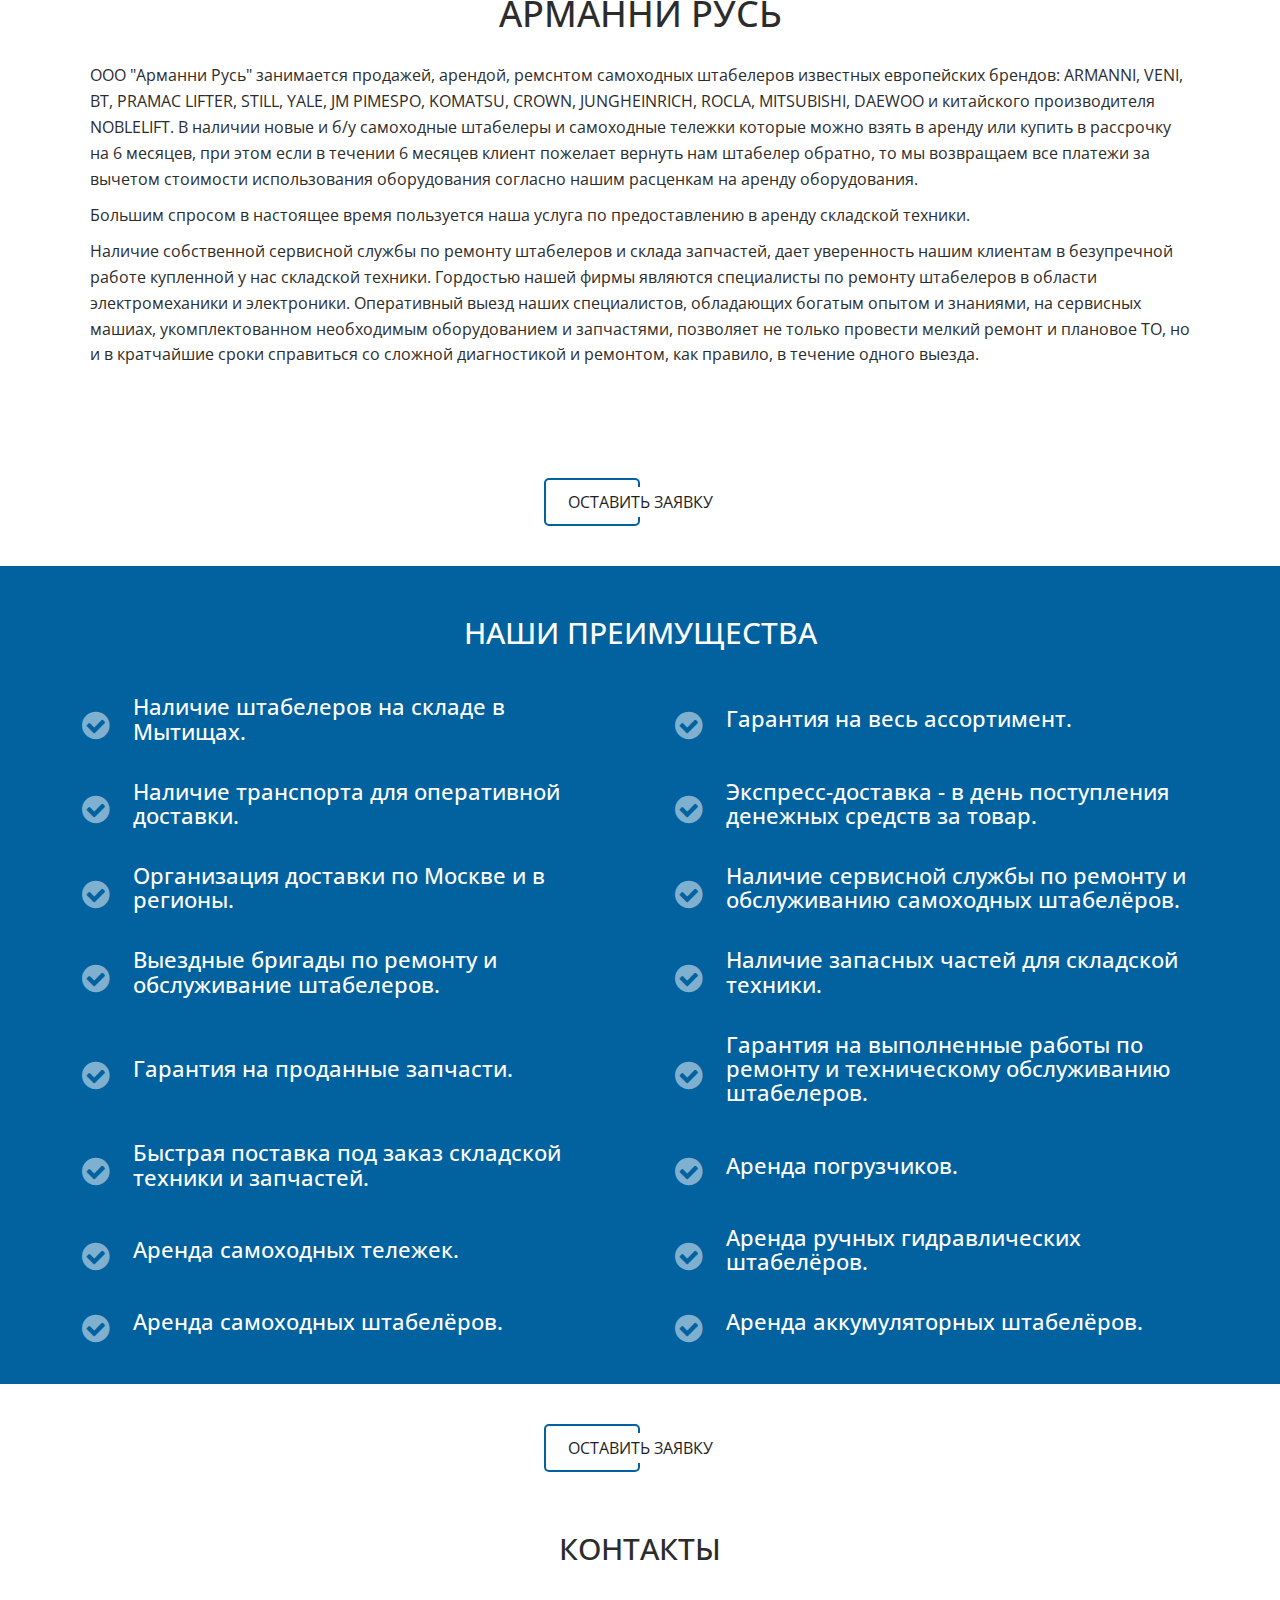
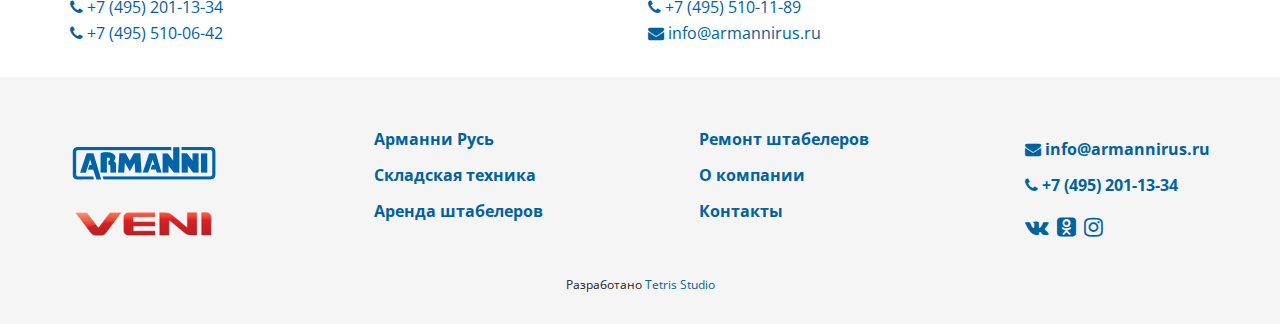
<file: armannirus.html>
<!DOCTYPE html>
<html lang="ru">
<head>
    <meta charset="utf-8">
    <meta http-equiv="X-UA-Compatible" content="IE=edge">
    <link rel="shortcut icon" href="favicon.ico" type="image/x-icon">
    <meta name="viewport" content="width=device-width, initial-scale=1">
    <!-- The above 3 meta tags *must* come first in the head; any other head content must come *after* these tags -->
    <title>Арманни Русь</title>
    <link href="https://fonts.googleapis.com/css?family=Open+Sans&display=swap" rel="stylesheet">
    <link href="css/bootstrap.css" rel="stylesheet">
    <link href="css/font-awesome.css" rel="stylesheet">
    <link href="css/owl.carousel.css" rel="stylesheet">
    <link href="css/owl.theme.css" rel="stylesheet">
    <link href="css/style.css" rel="stylesheet">
    <!-- HTML5 shim and Respond.js for IE8 support of HTML5 elements and media queries -->
    <!-- WARNING: Respond.js doesn't work if you view the page via file:// -->
    <!--[if lt IE 9]>
    <script src="https://oss.maxcdn.com/html5shiv/3.7.3/html5shiv.min.js"></script>
    <script src="https://oss.maxcdn.com/respond/1.4.2/respond.min.js"></script>
    <![endif]-->
</head>
<body>
<header class="header-block">
    <div class="container">
        <div class="header-flex-block">
            <div class="header-logo">
                <a href="/">
                    <img src="images/vert.png" alt="" class="header-helicopter">
                    <img src="images/armanni-logo.png" alt="">
                </a>
            </div>
            <div class="header-address">
                <b>ООО «Арманни Русь»</b><br>
                ИНН 7718657275, основана в 2007г<br>
                <i class="fa fa-map-marker" aria-hidden="true"></i> Московская область, г. Мытищи, ул. Колонцова, 5. корпус А</div>
            <div class="header-imgs-block">
                <img src="images/Veni-head.png" alt="">
            </div>
            <div class="contact-block-link">
                <a href="tel:+74952011334"><i class="fa fa-phone" aria-hidden="true"></i> +7 (495) 201-13-34</a>
                <a href="tel:+74955100642"><i class="fa fa-phone" aria-hidden="true"></i> +7 (495) 510-06-42</a>
                <a href="tel:+74955101189"><i class="fa fa-phone" aria-hidden="true"></i> +7 (495) 510-11-89</a>
                <a href="mailto:info@armannirus.ru"><i class="fa fa-envelope" aria-hidden="true"></i> info@armannirus.ru</a>

            </div>
        </div>
    </div>
</header>
<div class="modal fade" id="modal-main" tabindex="-1" role="dialog" aria-labelledby="modal-main" aria-hidden="true">
    <div class="modal-dialog" role="document">
        <div class="modal-content">
            <button type="button" class="close" data-dismiss="modal" aria-label="Закрыть">
                <span aria-hidden="true">×</span>
            </button>
            <div class="modal-body">
                <div class="owl-feedback-form">
                    <h3>Напишите нам!</h3>
                    <p>Чтобы сделать заказ или оставить заявку, заполните форму ниже! Мы обязательно с Вами свяжемся!</p>
                    <form action="/" method="post" id="askform">
                        <input type="text" placeholder="Ваше имя" id="name" name="fio" required>
                        <input placeholder="Телефон" id="tel" type="tel" name="tel" >
                        <input placeholder="email" id="email" type="email" name="email" required>
                        <textarea rows="3" name="question" placeholder="Сообщение..."></textarea>
                        <button type="submit" id="doask">Отправить заявку</button>
                    </form>
                </div>
            </div>
        </div>
    </div>
</div>
<div class="border-bottom-block">
    <form action="" class="search-line-input">
        <div class="container">
            <div class="search-line-block">
                <input type="search" class="main-page-search" placeholder="Что Вы ищите?">
                <button type="submit" title="Искать"><i class="fa fa-search form-search-input-i"></i></button>
            </div>
        </div>
    </form>
    <div class="container">
        <nav class="navbar navbar-default">
            <div class="navbar-header">
                <button type="button" class="navbar-toggle collapsed" data-toggle="collapse" data-target="#navbar-main" aria-expanded="false">
                    <span class="icon-bar"></span>
                    <span class="icon-bar"></span>
                    <span class="icon-bar"></span>
                </button>
            </div>
            <div class="collapse navbar-collapse" id="navbar-main">
                <ul class="nav navbar-nav">
                    <li>
                        <button class="main-search-icon">
                            <i class="fa fa-search form-search-input-i header-icon-normal"></i>
                            <i class="fa fa-times close-header-icon" aria-hidden="true"></i>
                        </button>
                    </li>
                    <li><a href="#"><i class="fa fa-home" aria-hidden="true"></i></a></li>
                    <li class="dropdown">
                        <a href="#" class="dropdown-toggle" data-toggle="dropdown">СКЛАДСКАЯ ТЕХНИКА <span class="caret"></span></a>
                        <ul class="dropdown-menu">
                            <li><a href="#">ШТАБЕЛЕРЫ ARMANNI</a></li>
                            <li><a href="#">ШТАБЕЛЕРЫ VENI</a></li>
                            <li><a href="#">ШТАБЕЛЁРЫ Б/У</a></li>
                            <li><a href="#">ПОГРУЗЧИКИ ВИЛОЧНЫЕ</a>
                            <li><a href="#">ТЕЛЕЖКИ САМОХОДНЫЕ</a></li>
                            <li><a href="#">ТЕЛЕЖКИ ГИДРАВЛИЧЕСКИЕ</a></li>
                            <li><a href="#">ЦЕПИ ПРОТИВОСКОЛЬЖЕНИЯ</a></li>
                            <li><a href="#">АККУМУЛЯТОРЫ ДЛЯ ШТАБЕЛЕРОВ</a></li>
                            <li><a href="#">ШТАБЕЛЕРЫ ДЛЯ СПЕЦНАЗА</a></li>
                        </ul>
                    </li>
                    <li><a href="#">ШТАБЕЛЕРЫ В НАЛИЧИИ</a></li>
                    <li><a href="#">АРЕНДА ШТАБЕЛЕРОВ</a></li>
                    <li class="dropdown">
                        <a href="#" class="dropdown-toggle" data-toggle="dropdown">УСЛУГИ <span class="caret"></span></a>
                        <ul class="dropdown-menu">
                            <li><a href="#">АРЕНДА ШТАБЕЛЕРОВ</a></li>
                            <li><a href="#">АРЕНДА ПОГРУЗЧИКОВ ВИЛОЧНЫХ</a></li>
                            <li><a href="#">РЕМОНТ ШТАБЕЛЕРОВ</a></li>
                            <li><a href="#">ТЕХНИЧЕСКОЕ ОБСЛУЖИВАНИЕ ШТАБЕЛЕРОВ</a></li>
                            <li><a href="#">ПРОДАЖА В РАССРОЧКУ ШТАБЕЛЕРОВ</a></li>
                            <li><a href="#">ЛИЗИНГ ШТАБЕЛЕРОВ</a></li>
                            <li><a href="#">КАТАЛОГИ ЗАПЧАСТЕЙ</a></li>
                            <li><a href="#">КАТАЛОГИ ПРОДУКЦИИ</a></li>
                            <li><a href="#">РЕМОНТ КОНТРОЛЕРОВ</a></li>
                            <li><a href="#">ПРОГРАММИРОВАНИЕ КОНТРОЛЕРОВ</a></li>
                            <li><a href="#">РЕМОНТ ЗАРЯДНЫХ УСТРОЙСТВ</a></li>
                        </ul>
                    </li>
                    <li class="dropdown">
                        <a href="#" class="dropdown-toggle" data-toggle="dropdown">О НАС <span class="caret"></span></a>
                        <ul class="dropdown-menu">
                            <li><a href="#">О КОМПАНИИ</a></li>
                            <li><a href="#">НАШИ КЛИЕНТЫ</a></li>
                            <li><a href="#">КОНТАКТЫ</a></li>
                            <li><a href="#">РЕКВИЗИТЫ</a>
                        </ul>
                    </li>
                    <li class="logo-image-search-list">
                        <a href="/">
                            <img src="images/search-logo.png" alt="">
                        </a>
                    </li>
                </ul>
            </div>
        </nav>
    </div>
</div>
<section class="container">
    <div class="owl-carousel">
        <div class="owl-carousel-item">
            <img src="images/banner1.jpg" alt="">
        </div>
        <div class="owl-carousel-item">
            <img src="images/banner2.jpg" alt="">
        </div>
        <div class="owl-carousel-item">
            <img src="images/banner3.jpg" alt="">
        </div>
    </div>
    <h2 class="main-title">КАТАЛОГ</h2>
    <div class="catalog-flex-block">
        <div class="catalog-item-block">
            <div class="catalog-item-image">
                <a href="#"><img src="images/good1.jpg" alt=""></a>
            </div>
            <div class="catalog-item-title">
                <a href="#">ШТАБЕЛЕРЫ</a>
            </div>
        </div>
        <div class="catalog-item-block">
            <div class="catalog-item-image">
                <a href="#"><img src="images/good3.jpg" alt=""></a>
            </div>
            <div class="catalog-item-title">
                <a href="#">РЕМОНТ ШТАБЕЛЕРОВ</a>
            </div>
        </div>
        <div class="catalog-item-block">
            <div class="catalog-item-image">
                <a href="#"><img src="images/good2.jpg" alt=""></a>
            </div>
            <div class="catalog-item-title">
                <a href="#">ЗАПЧАСТИ ДЛЯ ШТАБЕЛЕРОВ</a>
            </div>
        </div>
        <div class="catalog-item-block">
            <div class="catalog-item-image">
                <a href="#"><img src="images/good4.png" alt=""></a>
            </div>
            <div class="catalog-item-title">
                <a href="#">ТЕЛЕЖКИ</a>
            </div>
        </div>
        <div class="catalog-item-block">
            <div class="catalog-item-image">
                <a href="#"><img src="images/arenda.jpg" alt=""></a>
            </div>
            <div class="catalog-item-title">
                <a href="#">АРЕНДА ШТАБЕЛЕРОВ, ТЕЛЕЖЕК</a>
            </div>
        </div>
        <div class="catalog-item-block">
            <div class="catalog-item-image">
                <a href="#"><img src="images/control.jpg" alt=""></a>
            </div>
            <div class="catalog-item-title">
                <a href="#">РЕМОНТ КОНТРОЛЕРОВ, ЭЛЕКТРОНИКИ</a>
            </div>
        </div>
        <div class="catalog-item-block">
            <div class="catalog-item-image">
                <a href="#"><img src="images/cepi.jpg" alt=""></a>
            </div>
            <div class="catalog-item-title">
                <a href="#">ЦЕПИ ПРОТИВОСКОЛЬЖЕНИЯ</a>
            </div>
        </div>
        <div class="catalog-item-block">
            <div class="catalog-item-image">
                <a href="#"><img src="images/gusenitzi.jpg" alt=""></a>
            </div>
            <div class="catalog-item-title">
                <a href="#">РЕЗИНОВЫЕ ГУСЕНИЦЫ</a>
            </div>
        </div>
    </div>
</section>
<div class="container">
    <section class="background-image-block">

            <h1 class="main-title">АРМАННИ РУСЬ</h1>
            <p>ООО "Арманни Русь" занимается продажей, арендой, ремснтом самоходных штабелеров известных европейских брендов: ARMANNI, VENI, BT, PRAMAC LIFTER, STILL, YALE, JM PIMESPO, KOMATSU, CROWN, JUNGHEINRICH, ROCLA, MITSUBISHI, DAEWOO и китайского производителя NOBLELIFT. В наличии новые и б/у самоходные штабелеры и самоходные тележки которые можно взять в аренду или купить в рассрочку на 6 месяцев, при этом если в течении 6 месяцев клиент пожелает вернуть нам штабелер обратно, то мы возвращаем все платежи за вычетом стоимости использования оборудования согласно нашим расценкам на аренду оборудования.</p>
            <p>Большим спросом в настоящее время пользуется наша услуга по предоставлению в аренду складской техники.</p>
            <p>Наличие собственной сервисной службы по ремонту штабелеров и склада запчастей, дает уверенность нашим клиентам в безупречной работе купленной у нас складской техники. Гордостью нашей фирмы являются специалисты по ремонту штабелеров в области электромеханики и электроники. Оперативный выезд наших специалистов, обладающих богатым опытом и знаниями, на сервисных машиах, укомплектованном необходимым оборудованием и запчастями, позволяет не только провести мелкий ремонт и плановое ТО, но и в кратчайшие сроки справиться со сложной диагностикой и ремонтом, как правило, в течение одного выезда.</p>

    </section>
</div>
<div class="button-page-block">
    <button class="main-button" data-target="#modal-main" data-toggle="modal" title="Оставить заявку">ОСТАВИТЬ ЗАЯВКУ</button>
</div>
<section class="advantages-blue">
    <div class="container">
        <h2 class="main-title">НАШИ ПРЕИМУЩЕСТВА</h2>
        <div class="advantages-block">
            <div class="iconblock-7">
                <div class="icon">
                    <i class="fa fa-check-circle" aria-hidden="true"></i>
                </div>
                <h3>Наличие штабелеров на складе в Мытищах.</h3>
            </div>
            <div class="iconblock-7">
                <div class="icon">
                    <i class="fa fa-check-circle" aria-hidden="true"></i>
                </div>
                <h3>Гарантия на весь ассортимент.</h3>
            </div>
            <div class="iconblock-7">
                <div class="icon">
                    <i class="fa fa-check-circle" aria-hidden="true"></i>
                </div>
                <h3>Наличие транспорта для оперативной доставки.</h3>
            </div>
            <div class="iconblock-7">
                <div class="icon">
                    <i class="fa fa-check-circle" aria-hidden="true"></i>
                </div>
                <h3>Экспресс-доставка - в день поступления денежных средств за товар.</h3>
            </div>
            <div class="iconblock-7">
                <div class="icon">
                    <i class="fa fa-check-circle" aria-hidden="true"></i>
                </div>
                <h3>Организация доставки по Москве и в регионы.</h3>
            </div>
            <div class="iconblock-7">
                <div class="icon">
                    <i class="fa fa-check-circle" aria-hidden="true"></i>
                </div>
                <h3>Наличие сервисной службы по ремонту и обслуживанию самоходных штабелёров.</h3>
            </div>
            <div class="iconblock-7">
                <div class="icon">
                    <i class="fa fa-check-circle" aria-hidden="true"></i>
                </div>
                <h3>Выездные бригады по ремонту и обслуживание штабелеров.</h3>
            </div>
            <div class="iconblock-7">
                <div class="icon">
                    <i class="fa fa-check-circle" aria-hidden="true"></i>
                </div>
                <h3>Наличие запасных частей для складской техники.</h3>
            </div>
            <div class="iconblock-7">
                <div class="icon">
                    <i class="fa fa-check-circle" aria-hidden="true"></i>
                </div>
                <h3>Гарантия на проданные запчасти.</h3>
            </div>
            <div class="iconblock-7">
                <div class="icon">
                    <i class="fa fa-check-circle" aria-hidden="true"></i>
                </div>
                <h3>Гарантия на выполненные работы по ремонту и техническому обслуживанию штабелеров.</h3>
            </div>
            <div class="iconblock-7">
                <div class="icon">
                    <i class="fa fa-check-circle" aria-hidden="true"></i>
                </div>
                <h3>Быстрая поставка под заказ складской техники и запчастей.</h3>
            </div>
            <div class="iconblock-7">
                <div class="icon">
                    <i class="fa fa-check-circle" aria-hidden="true"></i>
                </div>
                <h3>Аренда погрузчиков.</h3>
            </div>
            <div class="iconblock-7">
                <div class="icon">
                    <i class="fa fa-check-circle" aria-hidden="true"></i>
                </div>
                <h3>Аренда самоходных тележек.</h3>
            </div>
            <div class="iconblock-7">
                <div class="icon">
                    <i class="fa fa-check-circle" aria-hidden="true"></i>
                </div>
                <h3>Аренда ручных гидравлических штабелёров.</h3>
            </div>
            <div class="iconblock-7">
                <div class="icon">
                    <i class="fa fa-check-circle" aria-hidden="true"></i>
                </div>
                <h3>Аренда самоходных штабелёров.</h3>
            </div>
            <div class="iconblock-7">
                <div class="icon">
                    <i class="fa fa-check-circle" aria-hidden="true"></i>
                </div>
                <h3>Аренда аккумуляторных штабелёров.</h3>
            </div>
        </div>
    </div>
</section>
<div class="button-page-block">
    <button class="main-button" data-target="#modal-main" data-toggle="modal" title="Оставить заявку">ОСТАВИТЬ ЗАЯВКУ</button>
</div>
<section class="container">
    <h2 class="main-title">КОНТАКТЫ</h2>
    <div class="contact-block-link contact-main-block">
        <a href="tel:+74952011334"><i class="fa fa-phone" aria-hidden="true"></i> +7 (495) 201-13-34</a>
        <a href="tel:+74955100642"><i class="fa fa-phone" aria-hidden="true"></i> +7 (495) 510-06-42</a>
        <a href="tel:+74955101189"><i class="fa fa-phone" aria-hidden="true"></i> +7 (495) 510-11-89</a>
        <a href="mailto:info@armannirus.ru"><i class="fa fa-envelope" aria-hidden="true"></i> info@armannirus.ru</a>
    </div>
    <div class="map-block-cart">
        <script type="text/javascript" charset="utf-8" async src="https://api-maps.yandex.ru/services/constructor/1.0/js/?um=constructor%3A84192fa113a7a75c3e74cc6f028b80ef33553bba2cda310e4e69edaad3f4a221&amp;width=100%25&amp;height=400&amp;lang=ru_RU&amp;scroll=true"></script>
    </div>
</section>
<footer class="footer-page">
    <div class="container">
        <div class="footer-flex-block">
            <div class="footer-logo">
                <a href="/">
                    <img src="images/armanni-logo.png" alt="">
                </a>
                <a href="#">
                    <img src="images/head3.png" alt="">
                </a>
            </div>
            <div class="footer-links">
                <a href="#">Арманни Русь</a>
                <a href="#">Складская техника</a>
                <a href="#">Аренда штабелеров</a>
            </div>
            <div class="footer-links">
                <a href="#">Ремонт штабелеров</a>
                <a href="#">О компании</a>
                <a href="#">Контакты</a>
            </div>
            <div class="footer-address">
                <div class="footer-address-item">
                    <a href="mailto:natalie-groupmebel@mail.ru" title="Написать письмо">
                        <a href="mailto:info@armannirus.ru"><i class="fa fa-envelope" aria-hidden="true"></i> info@armannirus.ru</a>
                    </a>
                </div>
                <div class="footer-address-item">
                    <a href="tel:+74952011334"><i class="fa fa-phone" aria-hidden="true"></i> +7 (495) 201-13-34</a>
                </div>
                <div class="footer-address-item social-block">
                    <a href="#" target="_blank" title="Мы ВКонтакте">
                        <i class="fa fa-vk" aria-hidden="true"></i>
                    </a>
                    <a href="#" target="_blank" title="Мы в Одноклассниках">
                        <i class="fa fa-odnoklassniki-square" aria-hidden="true"></i>
                    </a>
                    <a href="#" target="_blank" title="Мы в Instagram">
                        <i class="fa fa-instagram" aria-hidden="true"></i>
                    </a>
                </div>
            </div>
        </div>
    </div>
    <div class="footer-copyright">
        Разработано <a href="https://tetris-studio.ru" target="_blank">Tetris Studio</a>
    </div>
</footer>
<div id="button-up" title="Вверх!">
    <span></span>
</div>
<script src="https://ajax.googleapis.com/ajax/libs/jquery/1.12.4/jquery.min.js"></script>
<!-- Include all compiled plugins (below), or include individual files as needed -->
<script src="js/bootstrap.js"></script>
<script src="js/owl.carousel.js"></script>
<script src="js/main.js"></script>
</body>
</html>
</file>
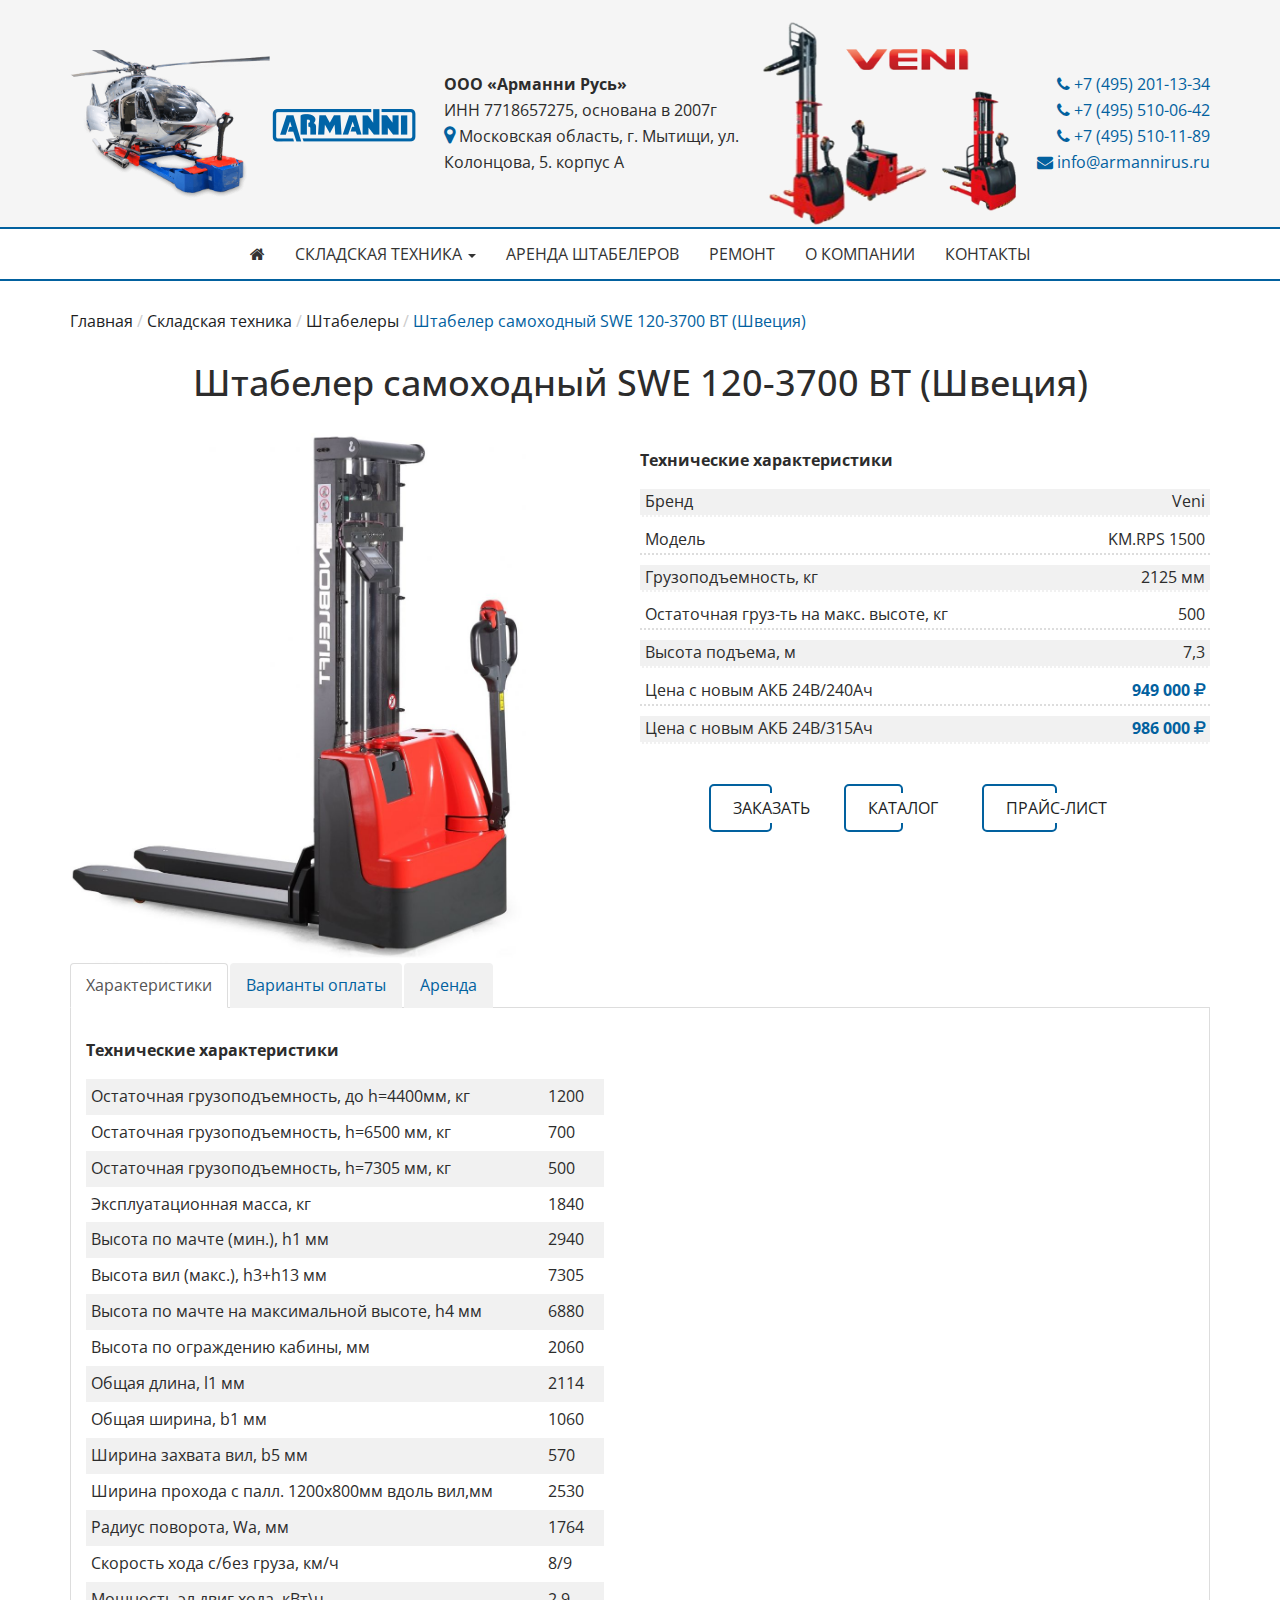
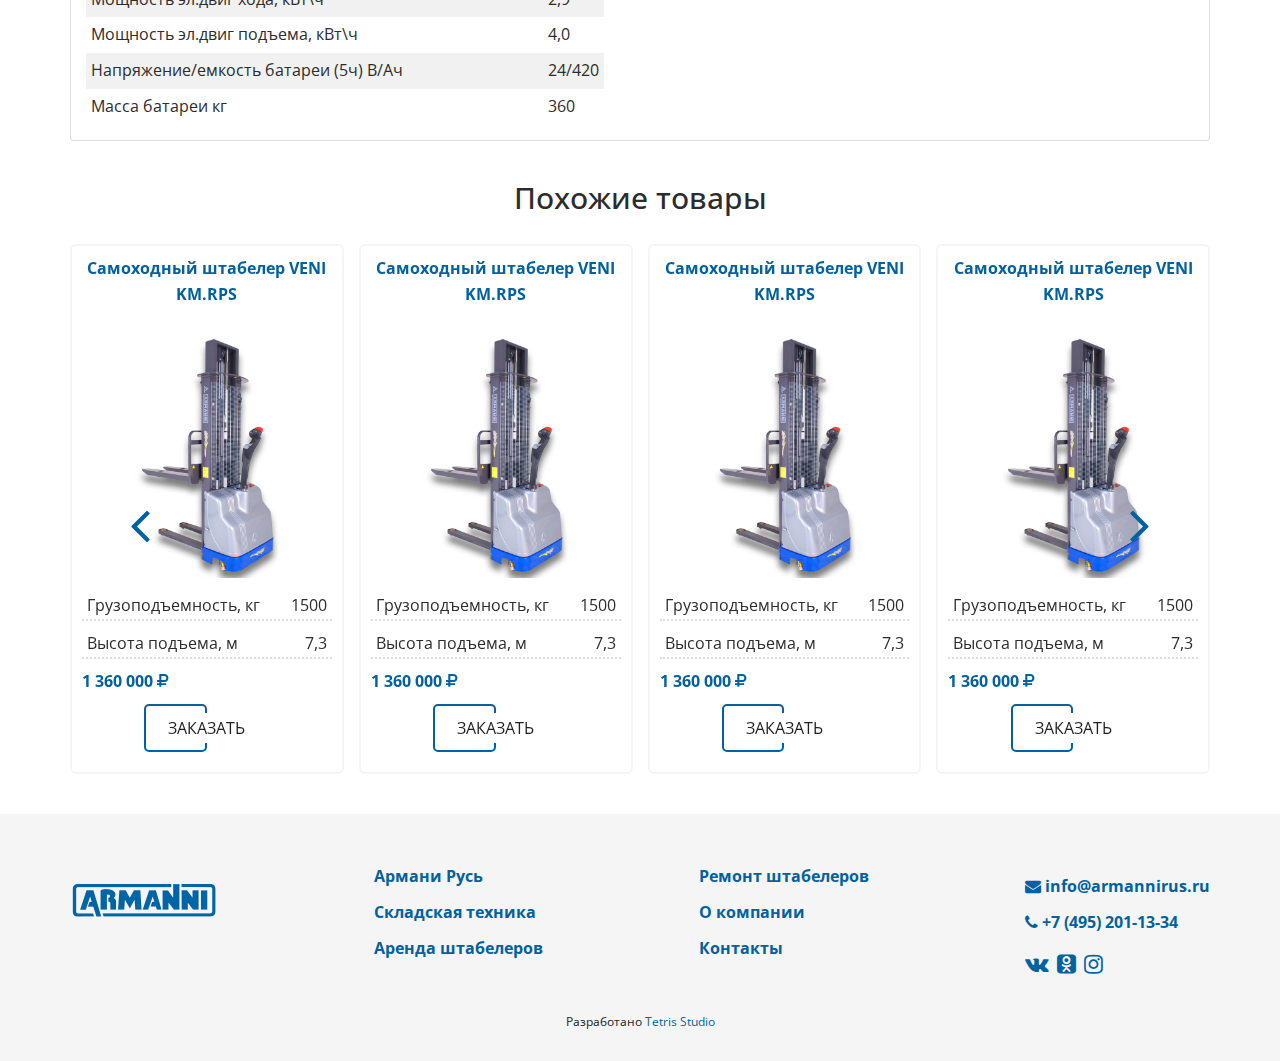
<file: card.html>
<!DOCTYPE html>
<html lang="ru">
<head>
    <meta charset="utf-8">
    <meta http-equiv="X-UA-Compatible" content="IE=edge">
    <link rel="shortcut icon" href="favicon.ico" type="image/x-icon">
    <meta name="viewport" content="width=device-width, initial-scale=1">
    <!-- The above 3 meta tags *must* come first in the head; any other head content must come *after* these tags -->
    <title>Арманни Русь</title>
    <link href="https://fonts.googleapis.com/css?family=Open+Sans&display=swap" rel="stylesheet">
    <link href="css/bootstrap.css" rel="stylesheet">
    <link href="css/font-awesome.css" rel="stylesheet">
    <link href="css/owl.carousel.css" rel="stylesheet">
    <link href="css/owl.theme.css" rel="stylesheet">
    <link href="css/style.css" rel="stylesheet">
    <!-- HTML5 shim and Respond.js for IE8 support of HTML5 elements and media queries -->
    <!-- WARNING: Respond.js doesn't work if you view the page via file:// -->
    <!--[if lt IE 9]>
    <script src="https://oss.maxcdn.com/html5shiv/3.7.3/html5shiv.min.js"></script>
    <script src="https://oss.maxcdn.com/respond/1.4.2/respond.min.js"></script>
    <![endif]-->
</head>
<body>
<header class="header-block">
    <div class="container">
        <div class="header-flex-block">
            <div class="header-logo">
                <a href="/">
                    <img src="images/vert.png" alt="" class="header-helicopter">
                    <img src="images/armanni-logo.png" alt="">
                </a>
            </div>
            <div class="header-address">
                <b>ООО «Арманни Русь»</b><br>
                ИНН 7718657275, основана в 2007г<br>
                <i class="fa fa-map-marker" aria-hidden="true"></i> Московская область, г. Мытищи, ул. Колонцова, 5. корпус А</div>
            <div class="header-imgs-block">
                <img src="images/Veni-head.png" alt="">
            </div>
            <div class="contact-block-link">
                <a href="tel:+74952011334"><i class="fa fa-phone" aria-hidden="true"></i> +7 (495) 201-13-34</a>
                <a href="tel:+74955100642"><i class="fa fa-phone" aria-hidden="true"></i> +7 (495) 510-06-42</a>
                <a href="tel:+74955101189"><i class="fa fa-phone" aria-hidden="true"></i> +7 (495) 510-11-89</a>
                <a href="mailto:info@armannirus.ru"><i class="fa fa-envelope" aria-hidden="true"></i> info@armannirus.ru</a>

            </div>
        </div>
    </div>
</header>
<div class="modal fade" id="modal-main" tabindex="-1" role="dialog" aria-labelledby="modal-main" aria-hidden="true">
    <div class="modal-dialog" role="document">
        <div class="modal-content">
            <button type="button" class="close" data-dismiss="modal" aria-label="Закрыть">
                <span aria-hidden="true">×</span>
            </button>
            <div class="modal-body">
                <div class="owl-feedback-form">
                    <h3>Напишите нам!</h3>
                    <p>Чтобы сделать заказ или оставить заявку, заполните форму ниже! Мы обязательно с Вами свяжемся!</p>
                    <form action="/" method="post" id="askform">
                        <input type="text" placeholder="Ваше имя" id="name" name="fio" required>
                        <input placeholder="Телефон" id="tel" type="tel" name="tel" >
                        <input placeholder="email" id="email" type="email" name="email" required>
                        <textarea rows="3" name="question" placeholder="Сообщение..."></textarea>
                        <button type="submit" id="doask">Отправить заявку</button>
                    </form>
                </div>
            </div>
        </div>
    </div>
</div>
<div class="border-bottom-block">
    <div class="container">
        <nav class="navbar navbar-default">
            <div class="navbar-header">
                <button type="button" class="navbar-toggle collapsed" data-toggle="collapse" data-target="#navbar-main" aria-expanded="false">
                    <span class="icon-bar"></span>
                    <span class="icon-bar"></span>
                    <span class="icon-bar"></span>
                </button>
            </div>
            <div class="collapse navbar-collapse" id="navbar-main">
                <ul class="nav navbar-nav">
                    <li><a href="#"><i class="fa fa-home" aria-hidden="true"></i></a></li>
                    <li class="dropdown">
                        <a href="#" class="dropdown-toggle" data-toggle="dropdown">СКЛАДСКАЯ ТЕХНИКА <span class="caret"></span></a>
                        <ul class="dropdown-menu">
                            <li><a href="#">ШТАБЕЛЕРЫ ARMANNI</a></li>
                            <li><a href="#">ШТАБЕЛЕРЫ VENI</a></li>
                            <li><a href="#">ТЕЛЕЖКИ САМОХОДНЫЕ</a></li>
                            <li><a href="#">ТЕЛЕЖКИ ГИДРАВЛИЧЕСКИЕ</a>
                            <li><a href="#">РЕЗИНОВЫЕ ГУСЕНИЦЫ</a></li>
                            <li><a href="#">ЦЕПИ ПРОТИВОСКОЛЬЖЕНИЯ</a></li>
                            <li><a href="#">ЗАПЧАСТИ ДЛЯ ШТАБЕЛЕРОВ</a></li>
                            <li><a href="#">АККУМУЛЯТОРЫ ДЛЯ ШТАБЕЛЕРОВ</a></li>
                        </ul>
                    </li>
                    <li><a href="#">АРЕНДА ШТАБЕЛЕРОВ</a></li>
                    <li><a href="#">РЕМОНТ</a></li>
                    <li><a href="#">О КОМПАНИИ</a></li>
                    <li><a href="#">КОНТАКТЫ</a></li>
                </ul>
            </div>
        </nav>
    </div>
</div>
<div class="container">
    <ol class="breadcrumb">
        <li><a href="#">Главная</a></li>
        <li><a href="#">Складская техника</a></li>
        <li><a href="#">Штабелеры</a></li>
        <li class="active">Штабелер самоходный SWE 120-3700 BT (Швеция)</li>
    </ol>
    <h1 class="main-title">Штабелер самоходный SWE 120-3700 BT (Швеция)</h1>
    <div class="card-goods-item">
        <div class="cart-goods-image">
            <img src="images/card.jpg" alt="">
        </div>
        <div class="cart-goods-prop">
            <div class="cart-tab-property-block-title">
                Технические характеристики
            </div>
            <div class="cart-tab-property cart-tab-property-grey">
                <div class="cart-tab-property-title">
                    Бренд
                </div>
                <div class="cart-tab-property-number">
                    Veni
                </div>
            </div>
            <div class="cart-tab-property">
                <div class="cart-tab-property-title">
                    Модель
                </div>
                <div class="cart-tab-property-number">
                    KM.RPS 1500
                </div>
            </div>
            <div class="cart-tab-property cart-tab-property-grey">
                <div class="cart-tab-property-title">
                    Грузоподъемность, кг
                </div>
                <div class="cart-tab-property-number">
                    2125 мм
                </div>
            </div>
            <div class="cart-tab-property">
                <div class="cart-tab-property-title">
                    Остаточная груз-ть на макс. высоте, кг
                </div>
                <div class="cart-tab-property-number">
                    500
                </div>
            </div>
            <div class="cart-tab-property cart-tab-property-grey">
                <div class="cart-tab-property-title">
                    Высота подъема, м
                </div>
                <div class="cart-tab-property-number">
                    7,3
                </div>
            </div>
            <div class="cart-tab-property">
                <div class="cart-tab-property-title">
                    Цена с новым АКБ 24В/240Ач
                </div>
                <div class="cart-tab-property-number price-block-num cart-tab-property-price">
                    949 000 <i class="fa fa-rub" aria-hidden="true"></i>
                </div>
            </div>
            <div class="cart-tab-property cart-tab-property-grey">
                <div class="cart-tab-property-title">
                    Цена с новым АКБ 24В/315Ач
                </div>
                <div class="cart-tab-property-number price-block-num cart-tab-property-price">
                    986 000 <i class="fa fa-rub" aria-hidden="true"></i>
                </div>
            </div>
            <div class="button-page-block buttons-margin">
                <button class="main-button" data-target="#modal-main" data-toggle="modal" title="Оставить заявку">ЗАКАЗАТЬ</button>
                <a href="#" target="_blank" class="main-button">КАТАЛОГ</a>
                <a href="#" target="_blank" class="main-button">ПРАЙС-ЛИСТ</a>
            </div>
        </div>
    </div>
    <div class="tabs-block">
        <ul class="nav nav-tabs">
          <li class="active">
            <a data-toggle="tab" href="#characteristics">Характеристики</a>
          </li>
          <li>
            <a data-toggle="tab" href="#payments">Варианты оплаты</a>
          </li>
          <li>
            <a data-toggle="tab" href="#rent">Аренда</a>
          </li>
        </ul>
        <div class="tab-content">
          <div class="tab-pane active" id="characteristics">
            <div class="cart-goods-prop-tab">
                <div class="cart-tab-property-block-title">
                    Технические характеристики
                </div>
                <table> 
                    <tbody>  
                        <tr class="cart-tab-property-grey"> <td>Остаточная грузоподъемность, до h=4400мм, кг</td> <td>1200</td> </tr> 
                        <tr> <td>Остаточная грузоподъемность, h=6500 мм, кг</td> <td>700</td> </tr> 
                        <tr class="cart-tab-property-grey"> <td>Остаточная грузоподъемность, h=7305 мм, кг</td> <td>500</td> </tr> 
                        <tr> <td>Эксплуатационная масса, кг</td> <td>1840</td> </tr> 
                        <tr class="cart-tab-property-grey"> <td>Высота по мачте (мин.), h1 мм</td> <td>2940</td> </tr> 
                        <tr> <td>Высота вил (макс.), h3+h13 мм</td> <td>7305</td> </tr> 
                        <tr class="cart-tab-property-grey"> <td>Высота по мачте на максимальной высоте, h4 мм</td> <td>6880</td> </tr> 
                        <tr> <td>Высота по ограждению кабины, мм</td> <td>2060</td> </tr> 
                        <tr class="cart-tab-property-grey"> <td>Общая длина, l1 мм</td> <td>2114</td> </tr> 
                        <tr> <td>Общая ширина, b1 мм</td> <td>1060</td> </tr> 
                        <tr class="cart-tab-property-grey"> <td>Ширина захвата вил, b5 мм</td> <td>570</td> </tr> 
                        <tr> <td>Ширина прохода с палл. 1200х800мм вдоль вил,мм</td> <td>2530</td> </tr> 
                        <tr class="cart-tab-property-grey"> <td>Радиус поворота, Wa, мм</td> <td>1764</td> </tr> 
                        <tr> <td>Скорость хода с/без груза, км/ч</td> <td>8/9</td> </tr> 
                        <tr class="cart-tab-property-grey"> <td>Мощность эл.двиг хода, кВт\ч</td> <td>2,9</td> </tr> 
                        <tr> <td>Мощность эл.двиг подъема, кВт\ч</td> <td>4,0</td> </tr> 
                        <tr class="cart-tab-property-grey"> <td>Напряжение/емкость батареи (5ч) В/Ач</td> <td>24/420</td> </tr> 
                        <tr> <td>Масса батареи кг</td> <td>360</td> </tr> 
                    </tbody> 
                </table>
              </div>
          </div>
          <div class="tab-pane" id="payments">
              <p>Условия оплаты: <b>100% предоплата или рассрочка:</b></p>
              <p>Рассрочка на 5 месяцев: <b>предоплата 50 %, и 5 платежей по 10%: удорожание +3%.</b></p>
              <p>Рассрочка на 6 месяцев: <b>предоплата 25 %, и 6 платежей по 12,5%: удорожание +6%.</b></p>
          </div>
          <div class="tab-pane" id="rent">
              <p>Стоимость аренды в месяц: <b>45'000,-руб. минимальный срок аренды 3 месяца.</b></p>
              <p>Предварительный платеж <b>135’000,-руб. Доставка и забор техники оплачивается отдельно.</b></p>
          </div>
        </div>
    </div>
    <h2 class="main-title">Похожие товары</h2>
    <div class="owl-carousel-2">
        <div class="catalog-item-block">
            <div class="catalog-item-title">
                <a href="#">Самоходный штабелер VENI KM.RPS</a>
            </div>
            <div class="catalog-item-image">
                <a href="#"><img src="images/good1.jpg" alt=""></a>
            </div>
            <div class="cart-tab-property">
                <div class="cart-tab-property-title-catalog">
                    Грузоподъемность, кг
                </div>
                <div class="cart-tab-property-num">
                    1500
                </div>
            </div>
            <div class="cart-tab-property">
                <div class="cart-tab-property-title-catalog">
                    Высота подъема, м
                </div>
                <div class="cart-tab-property-num">
                    7,3
                </div>
            </div>
            <div class="catalog-product-price">
                1 360 000 <i class="fa fa-rub" aria-hidden="true"></i>
            </div>
            <div class="button-page-block">
                <button class="main-button" data-target="#modal-main" data-toggle="modal" title="Оставить заявку">ЗАКАЗАТЬ</button>
            </div>
        </div>
        <div class="catalog-item-block">
            <div class="catalog-item-title">
                <a href="#">Самоходный штабелер VENI KM.RPS</a>
            </div>
            <div class="catalog-item-image">
                <a href="#"><img src="images/good1.jpg" alt=""></a>
            </div>
            <div class="cart-tab-property">
                <div class="cart-tab-property-title-catalog">
                    Грузоподъемность, кг
                </div>
                <div class="cart-tab-property-num">
                    1500
                </div>
            </div>
            <div class="cart-tab-property">
                <div class="cart-tab-property-title-catalog">
                    Высота подъема, м
                </div>
                <div class="cart-tab-property-num">
                    7,3
                </div>
            </div>
            <div class="catalog-product-price">
                1 360 000 <i class="fa fa-rub" aria-hidden="true"></i>
            </div>
            <div class="button-page-block">
                <button class="main-button" data-target="#modal-main" data-toggle="modal" title="Оставить заявку">ЗАКАЗАТЬ</button>
            </div>
        </div>
        <div class="catalog-item-block">
            <div class="catalog-item-title">
                <a href="#">Самоходный штабелер VENI KM.RPS</a>
            </div>
            <div class="catalog-item-image">
                <a href="#"><img src="images/good1.jpg" alt=""></a>
            </div>
            <div class="cart-tab-property">
                <div class="cart-tab-property-title-catalog">
                    Грузоподъемность, кг
                </div>
                <div class="cart-tab-property-num">
                    1500
                </div>
            </div>
            <div class="cart-tab-property">
                <div class="cart-tab-property-title-catalog">
                    Высота подъема, м
                </div>
                <div class="cart-tab-property-num">
                    7,3
                </div>
            </div>
            <div class="catalog-product-price">
                1 360 000 <i class="fa fa-rub" aria-hidden="true"></i>
            </div>
            <div class="button-page-block">
                <button class="main-button" data-target="#modal-main" data-toggle="modal" title="Оставить заявку">ЗАКАЗАТЬ</button>
            </div>
        </div>
        <div class="catalog-item-block">
            <div class="catalog-item-title">
                <a href="#">Самоходный штабелер VENI KM.RPS</a>
            </div>
            <div class="catalog-item-image">
                <a href="#"><img src="images/good1.jpg" alt=""></a>
            </div>
            <div class="cart-tab-property">
                <div class="cart-tab-property-title-catalog">
                    Грузоподъемность, кг
                </div>
                <div class="cart-tab-property-num">
                    1500
                </div>
            </div>
            <div class="cart-tab-property">
                <div class="cart-tab-property-title-catalog">
                    Высота подъема, м
                </div>
                <div class="cart-tab-property-num">
                    7,3
                </div>
            </div>
            <div class="catalog-product-price">
                1 360 000 <i class="fa fa-rub" aria-hidden="true"></i>
            </div>
            <div class="button-page-block">
                <button class="main-button" data-target="#modal-main" data-toggle="modal" title="Оставить заявку">ЗАКАЗАТЬ</button>
            </div>
        </div>
        <div class="catalog-item-block">
            <div class="catalog-item-title">
                <a href="#">Самоходный штабелер VENI KM.RPS</a>
            </div>
            <div class="catalog-item-image">
                <a href="#"><img src="images/good1.jpg" alt=""></a>
            </div>
            <div class="cart-tab-property">
                <div class="cart-tab-property-title-catalog">
                    Грузоподъемность, кг
                </div>
                <div class="cart-tab-property-num">
                    1500
                </div>
            </div>
            <div class="cart-tab-property">
                <div class="cart-tab-property-title-catalog">
                    Высота подъема, м
                </div>
                <div class="cart-tab-property-num">
                    7,3
                </div>
            </div>
            <div class="catalog-product-price">
                1 360 000 <i class="fa fa-rub" aria-hidden="true"></i>
            </div>
            <div class="button-page-block">
                <button class="main-button" data-target="#modal-main" data-toggle="modal" title="Оставить заявку">ЗАКАЗАТЬ</button>
            </div>
        </div>
    </div>
</div>

<footer class="footer-page">
    <div class="container">
        <div class="footer-flex-block">
            <div class="footer-logo">
                <a href="/">
                    <img src="images/armanni-logo.png" alt="">
                </a>
            </div>
            <div class="footer-links">
                <a href="#">Армани Русь</a>
                <a href="#">Складская техника</a>
                <a href="#">Аренда штабелеров</a>
            </div>
            <div class="footer-links">
                <a href="#">Ремонт штабелеров</a>
                <a href="#">О компании</a>
                <a href="#">Контакты</a>
            </div>
            <div class="footer-address">
                <div class="footer-address-item">
                    <a href="mailto:natalie-groupmebel@mail.ru" title="Написать письмо">
                        <a href="mailto:info@armannirus.ru"><i class="fa fa-envelope" aria-hidden="true"></i> info@armannirus.ru</a>
                    </a>
                </div>
                <div class="footer-address-item">
                    <a href="tel:+74952011334"><i class="fa fa-phone" aria-hidden="true"></i> +7 (495) 201-13-34</a>
                </div>
                <div class="footer-address-item social-block">
                    <a href="#" target="_blank" title="Мы ВКонтакте">
                        <i class="fa fa-vk" aria-hidden="true"></i>
                    </a>
                    <a href="#" target="_blank" title="Мы в Одноклассниках">
                        <i class="fa fa-odnoklassniki-square" aria-hidden="true"></i>
                    </a>
                    <a href="#" target="_blank" title="Мы в Instagram">
                        <i class="fa fa-instagram" aria-hidden="true"></i>
                    </a>
                </div>
            </div>
        </div>
    </div>
    <div class="footer-copyright">
        Разработано <a href="https://tetris-studio.ru" target="_blank">Tetris Studio</a>
    </div>
</footer>
<div id="button-up" title="Вверх!">
    <span></span>
</div>
<script src="https://ajax.googleapis.com/ajax/libs/jquery/1.12.4/jquery.min.js"></script>
<!-- Include all compiled plugins (below), or include individual files as needed -->
<script src="js/bootstrap.js"></script>
<script src="js/owl.carousel.js"></script>
<script src="js/main.js"></script>
</body>
</html>
</file>
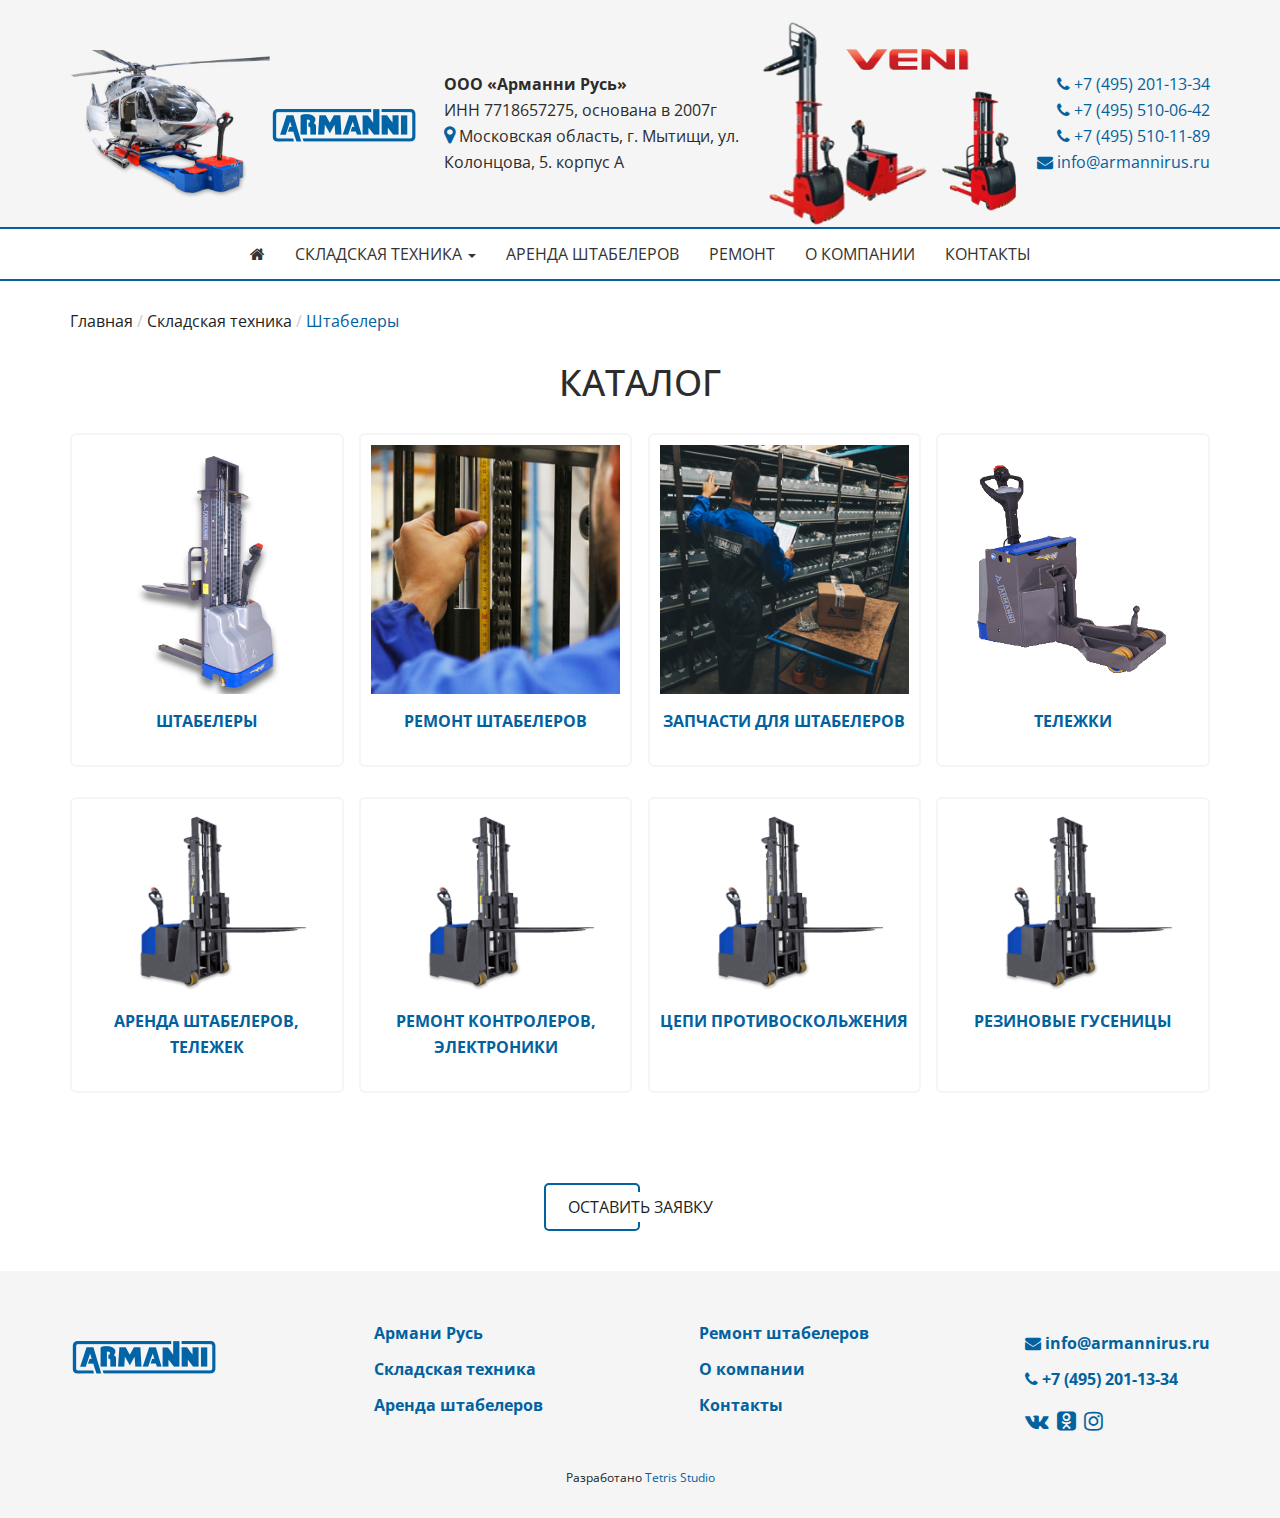
<file: catalog-index.html>
<!DOCTYPE html>
<html lang="ru">
<head>
    <meta charset="utf-8">
    <meta http-equiv="X-UA-Compatible" content="IE=edge">
    <link rel="shortcut icon" href="favicon.ico" type="image/x-icon">
    <meta name="viewport" content="width=device-width, initial-scale=1">
    <!-- The above 3 meta tags *must* come first in the head; any other head content must come *after* these tags -->
    <title>Арманни Русь</title>
    <link href="https://fonts.googleapis.com/css?family=Open+Sans&display=swap" rel="stylesheet">
    <link href="css/bootstrap.css" rel="stylesheet">
    <link href="css/font-awesome.css" rel="stylesheet">
    <link href="css/owl.carousel.css" rel="stylesheet">
    <link href="css/owl.theme.css" rel="stylesheet">
    <link href="css/style.css" rel="stylesheet">
    <!-- HTML5 shim and Respond.js for IE8 support of HTML5 elements and media queries -->
    <!-- WARNING: Respond.js doesn't work if you view the page via file:// -->
    <!--[if lt IE 9]>
    <script src="https://oss.maxcdn.com/html5shiv/3.7.3/html5shiv.min.js"></script>
    <script src="https://oss.maxcdn.com/respond/1.4.2/respond.min.js"></script>
    <![endif]-->
</head>
<body>
<header class="header-block">
    <div class="container">
        <div class="header-flex-block">
            <div class="header-logo">
                <a href="/">
                    <img src="images/vert.png" alt="" class="header-helicopter">
                    <img src="images/armanni-logo.png" alt="">
                </a>
            </div>
            <div class="header-address">
                <b>ООО «Арманни Русь»</b><br>
                ИНН 7718657275, основана в 2007г<br>
                <i class="fa fa-map-marker" aria-hidden="true"></i> Московская область, г. Мытищи, ул. Колонцова, 5. корпус А</div>
            <div class="header-imgs-block">
                <img src="images/Veni-head.png" alt="">
            </div>
            <div class="contact-block-link">
                <a href="tel:+74952011334"><i class="fa fa-phone" aria-hidden="true"></i> +7 (495) 201-13-34</a>
                <a href="tel:+74955100642"><i class="fa fa-phone" aria-hidden="true"></i> +7 (495) 510-06-42</a>
                <a href="tel:+74955101189"><i class="fa fa-phone" aria-hidden="true"></i> +7 (495) 510-11-89</a>
                <a href="mailto:info@armannirus.ru"><i class="fa fa-envelope" aria-hidden="true"></i> info@armannirus.ru</a>

            </div>
        </div>
    </div>
</header>
<div class="modal fade" id="modal-main" tabindex="-1" role="dialog" aria-labelledby="modal-main" aria-hidden="true">
    <div class="modal-dialog" role="document">
        <div class="modal-content">
            <button type="button" class="close" data-dismiss="modal" aria-label="Закрыть">
                <span aria-hidden="true">×</span>
            </button>
            <div class="modal-body">
                <div class="owl-feedback-form">
                    <h3>Напишите нам!</h3>
                    <p>Чтобы сделать заказ или оставить заявку, заполните форму ниже! Мы обязательно с Вами свяжемся!</p>
                    <form action="/" method="post" id="askform">
                        <input type="text" placeholder="Ваше имя" id="name" name="fio" required>
                        <input placeholder="Телефон" id="tel" type="tel" name="tel" >
                        <input placeholder="email" id="email" type="email" name="email" required>
                        <textarea rows="3" name="question" placeholder="Сообщение..."></textarea>
                        <button type="submit" id="doask">Отправить заявку</button>
                    </form>
                </div>
            </div>
        </div>
    </div>
</div>
<div class="border-bottom-block">
    <div class="container">
        <nav class="navbar navbar-default">
            <div class="navbar-header">
                <button type="button" class="navbar-toggle collapsed" data-toggle="collapse" data-target="#navbar-main" aria-expanded="false">
                    <span class="icon-bar"></span>
                    <span class="icon-bar"></span>
                    <span class="icon-bar"></span>
                </button>
            </div>
            <div class="collapse navbar-collapse" id="navbar-main">
                <ul class="nav navbar-nav">
                    <li><a href="#"><i class="fa fa-home" aria-hidden="true"></i></a></li>
                    <li class="dropdown">
                        <a href="#" class="dropdown-toggle" data-toggle="dropdown">СКЛАДСКАЯ ТЕХНИКА <span class="caret"></span></a>
                        <ul class="dropdown-menu">
                            <li><a href="#">ШТАБЕЛЕРЫ ARMANNI</a></li>
                            <li><a href="#">ШТАБЕЛЕРЫ VENI</a></li>
                            <li><a href="#">ТЕЛЕЖКИ САМОХОДНЫЕ</a></li>
                            <li><a href="#">ТЕЛЕЖКИ ГИДРАВЛИЧЕСКИЕ</a>
                            <li><a href="#">РЕЗИНОВЫЕ ГУСЕНИЦЫ</a></li>
                            <li><a href="#">ЦЕПИ ПРОТИВОСКОЛЬЖЕНИЯ</a></li>
                            <li><a href="#">ЗАПЧАСТИ ДЛЯ ШТАБЕЛЕРОВ</a></li>
                            <li><a href="#">АККУМУЛЯТОРЫ ДЛЯ ШТАБЕЛЕРОВ</a></li>
                        </ul>
                    </li>
                    <li><a href="#">АРЕНДА ШТАБЕЛЕРОВ</a></li>
                    <li><a href="#">РЕМОНТ</a></li>
                    <li><a href="#">О КОМПАНИИ</a></li>
                    <li><a href="#">КОНТАКТЫ</a></li>
                </ul>
            </div>
        </nav>
    </div>
</div>
<section class="container">
    <ol class="breadcrumb">
        <li><a href="#">Главная</a></li>
        <li class="active"><a href="#">Складская техника</a></li>
        <li class="active">Штабелеры</li>
    </ol>
    <h1 class="main-title">КАТАЛОГ</h1>
    <div class="catalog-flex-block">
        <div class="catalog-item-block">
            <div class="catalog-item-image">
                <a href="#"><img src="images/good1.jpg" alt=""></a>
            </div>
            <div class="catalog-item-title">
                <a href="#">ШТАБЕЛЕРЫ</a>
            </div>
        </div>
        <div class="catalog-item-block">
            <div class="catalog-item-image">
                <a href="#"><img src="images/good3.jpg" alt=""></a>
            </div>
            <div class="catalog-item-title">
                <a href="#">РЕМОНТ ШТАБЕЛЕРОВ</a>
            </div>
        </div>
        <div class="catalog-item-block">
            <div class="catalog-item-image">
                <a href="#"><img src="images/good2.jpg" alt=""></a>
            </div>
            <div class="catalog-item-title">
                <a href="#">ЗАПЧАСТИ ДЛЯ ШТАБЕЛЕРОВ</a>
            </div>
        </div>
        <div class="catalog-item-block">
            <div class="catalog-item-image">
                <a href="#"><img src="images/good4.png" alt=""></a>
            </div>
            <div class="catalog-item-title">
                <a href="#">ТЕЛЕЖКИ</a>
            </div>
        </div>
        <div class="catalog-item-block">
            <div class="catalog-item-image">
                <a href="#"><img src="images/good5.png" alt=""></a>
            </div>
            <div class="catalog-item-title">
                <a href="#">АРЕНДА ШТАБЕЛЕРОВ, ТЕЛЕЖЕК</a>
            </div>
        </div>
        <div class="catalog-item-block">
            <div class="catalog-item-image">
                <a href="#"><img src="images/good5.png" alt=""></a>
            </div>
            <div class="catalog-item-title">
                <a href="#">РЕМОНТ КОНТРОЛЕРОВ, ЭЛЕКТРОНИКИ</a>
            </div>
        </div>
        <div class="catalog-item-block">
            <div class="catalog-item-image">
                <a href="#"><img src="images/good5.png" alt=""></a>
            </div>
            <div class="catalog-item-title">
                <a href="#">ЦЕПИ ПРОТИВОСКОЛЬЖЕНИЯ</a>
            </div>
        </div>
        <div class="catalog-item-block">
            <div class="catalog-item-image">
                <a href="#"><img src="images/good5.png" alt=""></a>
            </div>
            <div class="catalog-item-title">
                <a href="#">РЕЗИНОВЫЕ ГУСЕНИЦЫ</a>
            </div>
        </div>
    </div>
</section>
<div class="button-page-block">
    <button class="main-button" data-target="#modal-main" data-toggle="modal" title="Оставить заявку">ОСТАВИТЬ ЗАЯВКУ</button>
</div>
<footer class="footer-page">
    <div class="container">
        <div class="footer-flex-block">
            <div class="footer-logo">
                <a href="/">
                    <img src="images/armanni-logo.png" alt="">
                </a>
            </div>
            <div class="footer-links">
                <a href="#">Армани Русь</a>
                <a href="#">Складская техника</a>
                <a href="#">Аренда штабелеров</a>
            </div>
            <div class="footer-links">
                <a href="#">Ремонт штабелеров</a>
                <a href="#">О компании</a>
                <a href="#">Контакты</a>
            </div>
            <div class="footer-address">
                <div class="footer-address-item">
                    <a href="mailto:natalie-groupmebel@mail.ru" title="Написать письмо">
                        <a href="mailto:info@armannirus.ru"><i class="fa fa-envelope" aria-hidden="true"></i> info@armannirus.ru</a>
                    </a>
                </div>
                <div class="footer-address-item">
                    <a href="tel:+74952011334"><i class="fa fa-phone" aria-hidden="true"></i> +7 (495) 201-13-34</a>
                </div>
                <div class="footer-address-item social-block">
                    <a href="#" target="_blank" title="Мы ВКонтакте">
                        <i class="fa fa-vk" aria-hidden="true"></i>
                    </a>
                    <a href="#" target="_blank" title="Мы в Одноклассниках">
                        <i class="fa fa-odnoklassniki-square" aria-hidden="true"></i>
                    </a>
                    <a href="#" target="_blank" title="Мы в Instagram">
                        <i class="fa fa-instagram" aria-hidden="true"></i>
                    </a>
                </div>
            </div>
        </div>
    </div>
    <div class="footer-copyright">
        Разработано <a href="https://tetris-studio.ru" target="_blank">Tetris Studio</a>
    </div>
</footer>
<div id="button-up" title="Вверх!">
    <span></span>
</div>
<script src="https://ajax.googleapis.com/ajax/libs/jquery/1.12.4/jquery.min.js"></script>
<!-- Include all compiled plugins (below), or include individual files as needed -->
<script src="js/bootstrap.js"></script>
<script src="js/owl.carousel.js"></script>
<script src="js/main.js"></script>
</body>
</html>
</file>
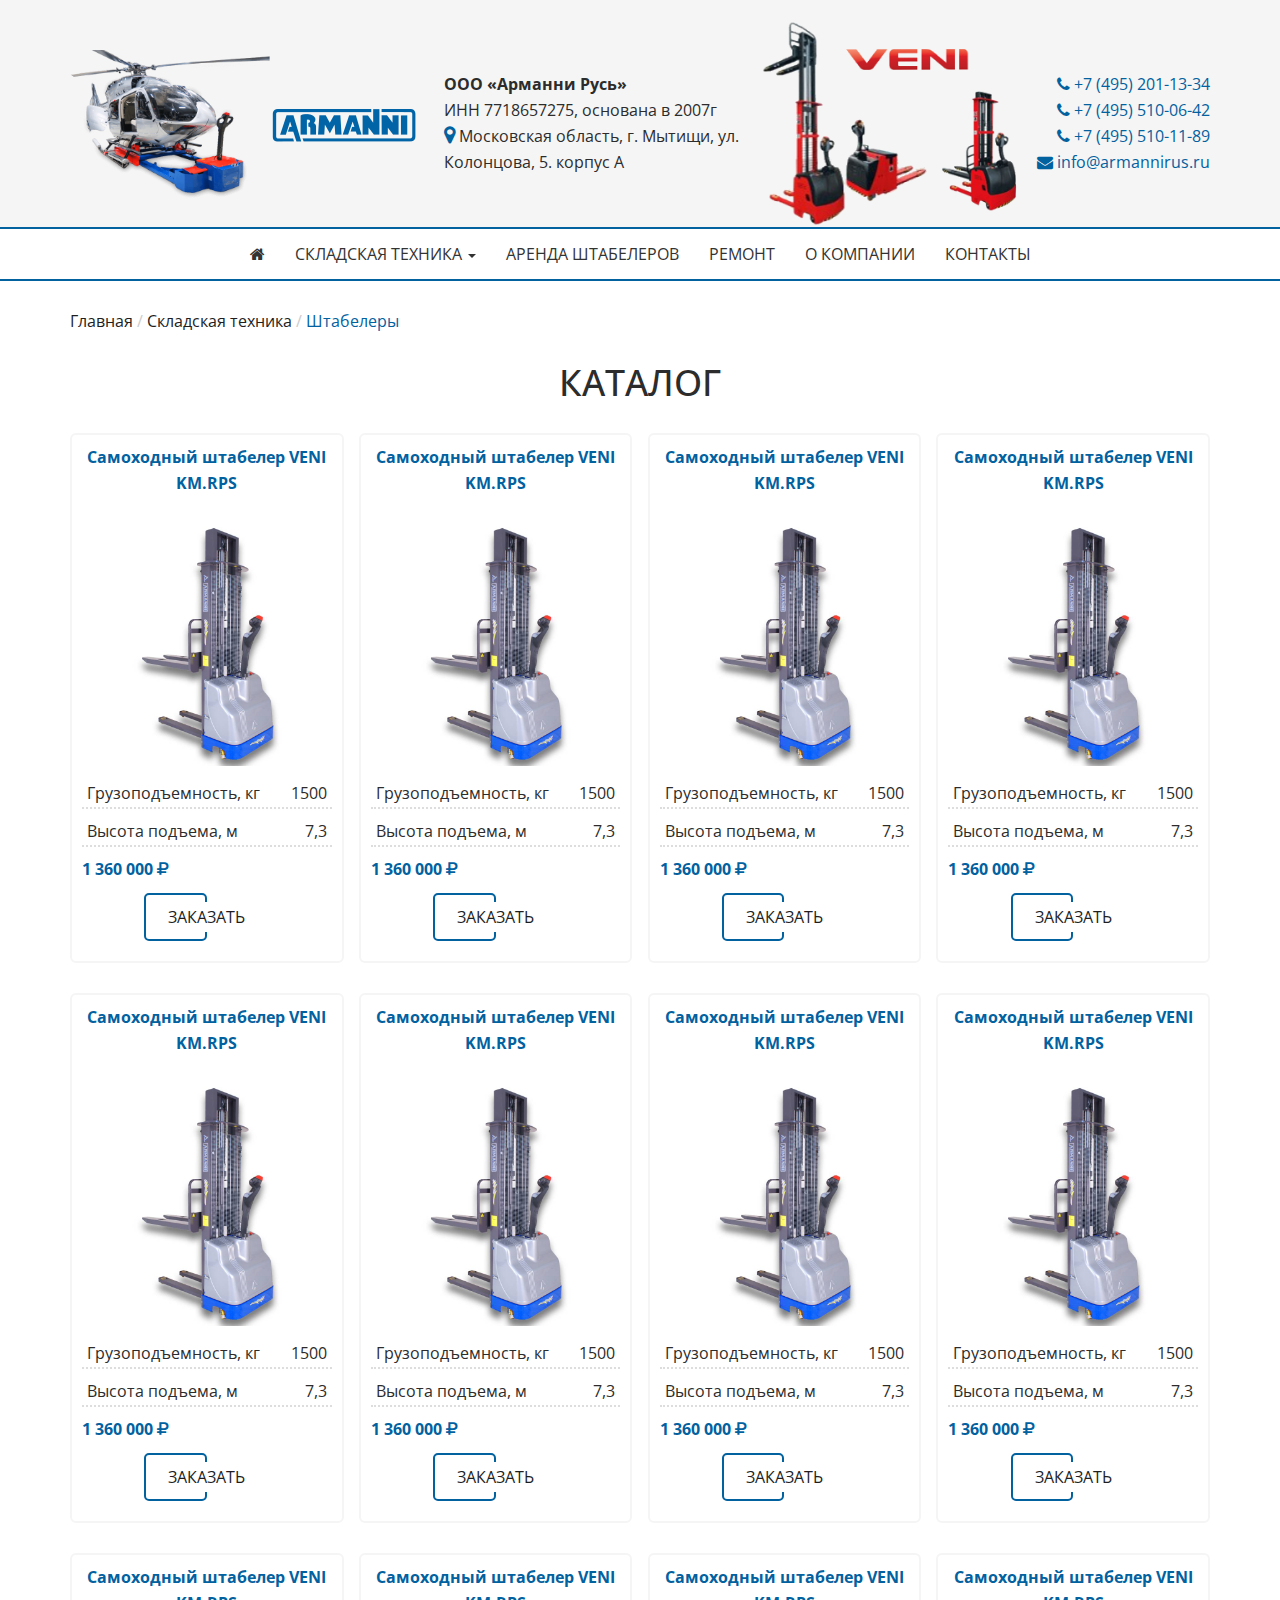
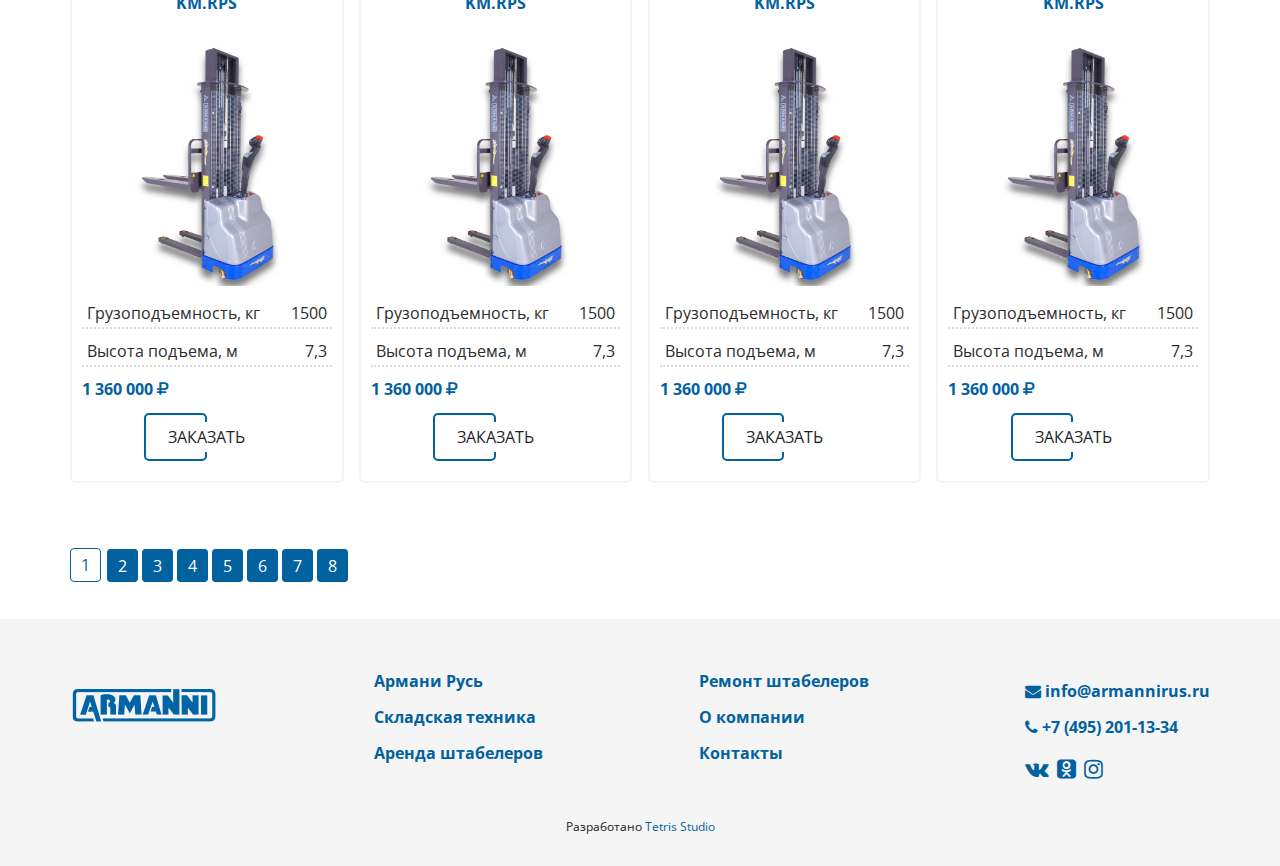
<file: catalog.html>
<!DOCTYPE html>
<html lang="ru">
<head>
    <meta charset="utf-8">
    <meta http-equiv="X-UA-Compatible" content="IE=edge">
    <link rel="shortcut icon" href="favicon.ico" type="image/x-icon">
    <meta name="viewport" content="width=device-width, initial-scale=1">
    <!-- The above 3 meta tags *must* come first in the head; any other head content must come *after* these tags -->
    <title>Арманни Русь</title>
    <link href="https://fonts.googleapis.com/css?family=Open+Sans&display=swap" rel="stylesheet">
    <link href="css/bootstrap.css" rel="stylesheet">
    <link href="css/font-awesome.css" rel="stylesheet">
    <link href="css/owl.carousel.css" rel="stylesheet">
    <link href="css/owl.theme.css" rel="stylesheet">
    <link href="css/style.css" rel="stylesheet">
    <!-- HTML5 shim and Respond.js for IE8 support of HTML5 elements and media queries -->
    <!-- WARNING: Respond.js doesn't work if you view the page via file:// -->
    <!--[if lt IE 9]>
    <script src="https://oss.maxcdn.com/html5shiv/3.7.3/html5shiv.min.js"></script>
    <script src="https://oss.maxcdn.com/respond/1.4.2/respond.min.js"></script>
    <![endif]-->
</head>
<body>
<header class="header-block">
    <div class="container">
        <div class="header-flex-block">
            <div class="header-logo">
                <a href="/">
                    <img src="images/vert.png" alt="" class="header-helicopter">
                    <img src="images/armanni-logo.png" alt="">
                </a>
            </div>
            <div class="header-address">
                <b>ООО «Арманни Русь»</b><br>
                ИНН 7718657275, основана в 2007г<br>
                <i class="fa fa-map-marker" aria-hidden="true"></i> Московская область, г. Мытищи, ул. Колонцова, 5. корпус А</div>
            <div class="header-imgs-block">
                <img src="images/Veni-head.png" alt="">
            </div>
            <div class="contact-block-link">
                <a href="tel:+74952011334"><i class="fa fa-phone" aria-hidden="true"></i> +7 (495) 201-13-34</a>
                <a href="tel:+74955100642"><i class="fa fa-phone" aria-hidden="true"></i> +7 (495) 510-06-42</a>
                <a href="tel:+74955101189"><i class="fa fa-phone" aria-hidden="true"></i> +7 (495) 510-11-89</a>
                <a href="mailto:info@armannirus.ru"><i class="fa fa-envelope" aria-hidden="true"></i> info@armannirus.ru</a>

            </div>
        </div>
    </div>
</header>
<div class="modal fade" id="modal-main" tabindex="-1" role="dialog" aria-labelledby="modal-main" aria-hidden="true">
    <div class="modal-dialog" role="document">
        <div class="modal-content">
            <button type="button" class="close" data-dismiss="modal" aria-label="Закрыть">
                <span aria-hidden="true">×</span>
            </button>
            <div class="modal-body">
                <div class="owl-feedback-form">
                    <h3>Напишите нам!</h3>
                    <p>Чтобы сделать заказ или оставить заявку, заполните форму ниже! Мы обязательно с Вами свяжемся!</p>
                    <form action="/" method="post" id="askform">
                        <input type="text" placeholder="Ваше имя" id="name" name="fio" required>
                        <input placeholder="Телефон" id="tel" type="tel" name="tel" >
                        <input placeholder="email" id="email" type="email" name="email" required>
                        <textarea rows="3" name="question" placeholder="Сообщение..."></textarea>
                        <button type="submit" id="doask">Отправить заявку</button>
                    </form>
                </div>
            </div>
        </div>
    </div>
</div>
<div class="border-bottom-block">
    <div class="container">
        <nav class="navbar navbar-default">
            <div class="navbar-header">
                <button type="button" class="navbar-toggle collapsed" data-toggle="collapse" data-target="#navbar-main" aria-expanded="false">
                    <span class="icon-bar"></span>
                    <span class="icon-bar"></span>
                    <span class="icon-bar"></span>
                </button>
            </div>
            <div class="collapse navbar-collapse" id="navbar-main">
                <ul class="nav navbar-nav">
                    <li><a href="#"><i class="fa fa-home" aria-hidden="true"></i></a></li>
                    <li class="dropdown">
                        <a href="#" class="dropdown-toggle" data-toggle="dropdown">СКЛАДСКАЯ ТЕХНИКА <span class="caret"></span></a>
                        <ul class="dropdown-menu">
                            <li><a href="#">ШТАБЕЛЕРЫ ARMANNI</a></li>
                            <li><a href="#">ШТАБЕЛЕРЫ VENI</a></li>
                            <li><a href="#">ТЕЛЕЖКИ САМОХОДНЫЕ</a></li>
                            <li><a href="#">ТЕЛЕЖКИ ГИДРАВЛИЧЕСКИЕ</a>
                            <li><a href="#">РЕЗИНОВЫЕ ГУСЕНИЦЫ</a></li>
                            <li><a href="#">ЦЕПИ ПРОТИВОСКОЛЬЖЕНИЯ</a></li>
                            <li><a href="#">ЗАПЧАСТИ ДЛЯ ШТАБЕЛЕРОВ</a></li>
                            <li><a href="#">АККУМУЛЯТОРЫ ДЛЯ ШТАБЕЛЕРОВ</a></li>
                        </ul>
                    </li>
                    <li><a href="#">АРЕНДА ШТАБЕЛЕРОВ</a></li>
                    <li><a href="#">РЕМОНТ</a></li>
                    <li><a href="#">О КОМПАНИИ</a></li>
                    <li><a href="#">КОНТАКТЫ</a></li>
                </ul>
            </div>
        </nav>
    </div>
</div>
<section class="container">
    <ol class="breadcrumb">
        <li><a href="#">Главная</a></li>
        <li class="active"><a href="#">Складская техника</a></li>
        <li class="active">Штабелеры</li>
    </ol>
    <h1 class="main-title">КАТАЛОГ</h1>
    <div class="catalog-flex-block">
        <div class="catalog-item-block">
            <div class="catalog-item-title">
                <a href="#">Самоходный штабелер VENI KM.RPS</a>
            </div>
            <div class="catalog-item-image">
                <a href="#"><img src="images/good1.jpg" alt=""></a>
            </div>
            <div class="cart-tab-property">
                <div class="cart-tab-property-title-catalog">
                    Грузоподъемность, кг
                </div>
                <div class="cart-tab-property-num">
                    1500
                </div>
            </div>
            <div class="cart-tab-property">
                <div class="cart-tab-property-title-catalog">
                    Высота подъема, м
                </div>
                <div class="cart-tab-property-num">
                    7,3
                </div>
            </div>
            <div class="catalog-product-price">
                1 360 000 <i class="fa fa-rub" aria-hidden="true"></i>
            </div>
            <div class="button-page-block">
                <button class="main-button" data-target="#modal-main" data-toggle="modal" title="Оставить заявку">ЗАКАЗАТЬ</button>
            </div>
        </div>
        <div class="catalog-item-block">
            <div class="catalog-item-title">
                <a href="#">Самоходный штабелер VENI KM.RPS</a>
            </div>
            <div class="catalog-item-image">
                <a href="#"><img src="images/good1.jpg" alt=""></a>
            </div>
            <div class="cart-tab-property">
                <div class="cart-tab-property-title-catalog">
                    Грузоподъемность, кг
                </div>
                <div class="cart-tab-property-num">
                    1500
                </div>
            </div>
            <div class="cart-tab-property">
                <div class="cart-tab-property-title-catalog">
                    Высота подъема, м
                </div>
                <div class="cart-tab-property-num">
                    7,3
                </div>
            </div>
            <div class="catalog-product-price">
                1 360 000 <i class="fa fa-rub" aria-hidden="true"></i>
            </div>
            <div class="button-page-block">
                <button class="main-button" data-target="#modal-main" data-toggle="modal" title="Оставить заявку">ЗАКАЗАТЬ</button>
            </div>
        </div>
        <div class="catalog-item-block">
            <div class="catalog-item-title">
                <a href="#">Самоходный штабелер VENI KM.RPS</a>
            </div>
            <div class="catalog-item-image">
                <a href="#"><img src="images/good1.jpg" alt=""></a>
            </div>
            <div class="cart-tab-property">
                <div class="cart-tab-property-title-catalog">
                    Грузоподъемность, кг
                </div>
                <div class="cart-tab-property-num">
                    1500
                </div>
            </div>
            <div class="cart-tab-property">
                <div class="cart-tab-property-title-catalog">
                    Высота подъема, м
                </div>
                <div class="cart-tab-property-num">
                    7,3
                </div>
            </div>
            <div class="catalog-product-price">
                1 360 000 <i class="fa fa-rub" aria-hidden="true"></i>
            </div>
            <div class="button-page-block">
                <button class="main-button" data-target="#modal-main" data-toggle="modal" title="Оставить заявку">ЗАКАЗАТЬ</button>
            </div>
        </div>
        <div class="catalog-item-block">
            <div class="catalog-item-title">
                <a href="#">Самоходный штабелер VENI KM.RPS</a>
            </div>
            <div class="catalog-item-image">
                <a href="#"><img src="images/good1.jpg" alt=""></a>
            </div>
            <div class="cart-tab-property">
                <div class="cart-tab-property-title-catalog">
                    Грузоподъемность, кг
                </div>
                <div class="cart-tab-property-num">
                    1500
                </div>
            </div>
            <div class="cart-tab-property">
                <div class="cart-tab-property-title-catalog">
                    Высота подъема, м
                </div>
                <div class="cart-tab-property-num">
                    7,3
                </div>
            </div>
            <div class="catalog-product-price">
                1 360 000 <i class="fa fa-rub" aria-hidden="true"></i>
            </div>
            <div class="button-page-block">
                <button class="main-button" data-target="#modal-main" data-toggle="modal" title="Оставить заявку">ЗАКАЗАТЬ</button>
            </div>
        </div>
        <div class="catalog-item-block">
            <div class="catalog-item-title">
                <a href="#">Самоходный штабелер VENI KM.RPS</a>
            </div>
            <div class="catalog-item-image">
                <a href="#"><img src="images/good1.jpg" alt=""></a>
            </div>
            <div class="cart-tab-property">
                <div class="cart-tab-property-title-catalog">
                    Грузоподъемность, кг
                </div>
                <div class="cart-tab-property-num">
                    1500
                </div>
            </div>
            <div class="cart-tab-property">
                <div class="cart-tab-property-title-catalog">
                    Высота подъема, м
                </div>
                <div class="cart-tab-property-num">
                    7,3
                </div>
            </div>
            <div class="catalog-product-price">
                1 360 000 <i class="fa fa-rub" aria-hidden="true"></i>
            </div>
            <div class="button-page-block">
                <button class="main-button" data-target="#modal-main" data-toggle="modal" title="Оставить заявку">ЗАКАЗАТЬ</button>
            </div>
        </div>
        <div class="catalog-item-block">
            <div class="catalog-item-title">
                <a href="#">Самоходный штабелер VENI KM.RPS</a>
            </div>
            <div class="catalog-item-image">
                <a href="#"><img src="images/good1.jpg" alt=""></a>
            </div>
            <div class="cart-tab-property">
                <div class="cart-tab-property-title-catalog">
                    Грузоподъемность, кг
                </div>
                <div class="cart-tab-property-num">
                    1500
                </div>
            </div>
            <div class="cart-tab-property">
                <div class="cart-tab-property-title-catalog">
                    Высота подъема, м
                </div>
                <div class="cart-tab-property-num">
                    7,3
                </div>
            </div>
            <div class="catalog-product-price">
                1 360 000 <i class="fa fa-rub" aria-hidden="true"></i>
            </div>
            <div class="button-page-block">
                <button class="main-button" data-target="#modal-main" data-toggle="modal" title="Оставить заявку">ЗАКАЗАТЬ</button>
            </div>
        </div>
        <div class="catalog-item-block">
            <div class="catalog-item-title">
                <a href="#">Самоходный штабелер VENI KM.RPS</a>
            </div>
            <div class="catalog-item-image">
                <a href="#"><img src="images/good1.jpg" alt=""></a>
            </div>
            <div class="cart-tab-property">
                <div class="cart-tab-property-title-catalog">
                    Грузоподъемность, кг
                </div>
                <div class="cart-tab-property-num">
                    1500
                </div>
            </div>
            <div class="cart-tab-property">
                <div class="cart-tab-property-title-catalog">
                    Высота подъема, м
                </div>
                <div class="cart-tab-property-num">
                    7,3
                </div>
            </div>
            <div class="catalog-product-price">
                1 360 000 <i class="fa fa-rub" aria-hidden="true"></i>
            </div>
            <div class="button-page-block">
                <button class="main-button" data-target="#modal-main" data-toggle="modal" title="Оставить заявку">ЗАКАЗАТЬ</button>
            </div>
        </div>
        <div class="catalog-item-block">
            <div class="catalog-item-title">
                <a href="#">Самоходный штабелер VENI KM.RPS</a>
            </div>
            <div class="catalog-item-image">
                <a href="#"><img src="images/good1.jpg" alt=""></a>
            </div>
            <div class="cart-tab-property">
                <div class="cart-tab-property-title-catalog">
                    Грузоподъемность, кг
                </div>
                <div class="cart-tab-property-num">
                    1500
                </div>
            </div>
            <div class="cart-tab-property">
                <div class="cart-tab-property-title-catalog">
                    Высота подъема, м
                </div>
                <div class="cart-tab-property-num">
                    7,3
                </div>
            </div>
            <div class="catalog-product-price">
                1 360 000 <i class="fa fa-rub" aria-hidden="true"></i>
            </div>
            <div class="button-page-block">
                <button class="main-button" data-target="#modal-main" data-toggle="modal" title="Оставить заявку">ЗАКАЗАТЬ</button>
            </div>
        </div>
        <div class="catalog-item-block">
            <div class="catalog-item-title">
                <a href="#">Самоходный штабелер VENI KM.RPS</a>
            </div>
            <div class="catalog-item-image">
                <a href="#"><img src="images/good1.jpg" alt=""></a>
            </div>
            <div class="cart-tab-property">
                <div class="cart-tab-property-title-catalog">
                    Грузоподъемность, кг
                </div>
                <div class="cart-tab-property-num">
                    1500
                </div>
            </div>
            <div class="cart-tab-property">
                <div class="cart-tab-property-title-catalog">
                    Высота подъема, м
                </div>
                <div class="cart-tab-property-num">
                    7,3
                </div>
            </div>
            <div class="catalog-product-price">
                1 360 000 <i class="fa fa-rub" aria-hidden="true"></i>
            </div>
            <div class="button-page-block">
                <button class="main-button" data-target="#modal-main" data-toggle="modal" title="Оставить заявку">ЗАКАЗАТЬ</button>
            </div>
        </div>
        <div class="catalog-item-block">
            <div class="catalog-item-title">
                <a href="#">Самоходный штабелер VENI KM.RPS</a>
            </div>
            <div class="catalog-item-image">
                <a href="#"><img src="images/good1.jpg" alt=""></a>
            </div>
            <div class="cart-tab-property">
                <div class="cart-tab-property-title-catalog">
                    Грузоподъемность, кг
                </div>
                <div class="cart-tab-property-num">
                    1500
                </div>
            </div>
            <div class="cart-tab-property">
                <div class="cart-tab-property-title-catalog">
                    Высота подъема, м
                </div>
                <div class="cart-tab-property-num">
                    7,3
                </div>
            </div>
            <div class="catalog-product-price">
                1 360 000 <i class="fa fa-rub" aria-hidden="true"></i>
            </div>
            <div class="button-page-block">
                <button class="main-button" data-target="#modal-main" data-toggle="modal" title="Оставить заявку">ЗАКАЗАТЬ</button>
            </div>
        </div>
        <div class="catalog-item-block">
            <div class="catalog-item-title">
                <a href="#">Самоходный штабелер VENI KM.RPS</a>
            </div>
            <div class="catalog-item-image">
                <a href="#"><img src="images/good1.jpg" alt=""></a>
            </div>
            <div class="cart-tab-property">
                <div class="cart-tab-property-title-catalog">
                    Грузоподъемность, кг
                </div>
                <div class="cart-tab-property-num">
                    1500
                </div>
            </div>
            <div class="cart-tab-property">
                <div class="cart-tab-property-title-catalog">
                    Высота подъема, м
                </div>
                <div class="cart-tab-property-num">
                    7,3
                </div>
            </div>
            <div class="catalog-product-price">
                1 360 000 <i class="fa fa-rub" aria-hidden="true"></i>
            </div>
            <div class="button-page-block">
                <button class="main-button" data-target="#modal-main" data-toggle="modal" title="Оставить заявку">ЗАКАЗАТЬ</button>
            </div>
        </div>
        <div class="catalog-item-block">
            <div class="catalog-item-title">
                <a href="#">Самоходный штабелер VENI KM.RPS</a>
            </div>
            <div class="catalog-item-image">
                <a href="#"><img src="images/good1.jpg" alt=""></a>
            </div>
            <div class="cart-tab-property">
                <div class="cart-tab-property-title-catalog">
                    Грузоподъемность, кг
                </div>
                <div class="cart-tab-property-num">
                    1500
                </div>
            </div>
            <div class="cart-tab-property">
                <div class="cart-tab-property-title-catalog">
                    Высота подъема, м
                </div>
                <div class="cart-tab-property-num">
                    7,3
                </div>
            </div>
            <div class="catalog-product-price">
                1 360 000 <i class="fa fa-rub" aria-hidden="true"></i>
            </div>
            <div class="button-page-block">
                <button class="main-button" data-target="#modal-main" data-toggle="modal" title="Оставить заявку">ЗАКАЗАТЬ</button>
            </div>
        </div>
    </div>
    <div class="pagination">
        <span class="ditto_currentpage">1</span>
        <a class="ditto_page" href="#">2</a>
        <a class="ditto_page" href="#">3</a>
        <a class="ditto_page" href="#">4</a>
        <a class="ditto_page" href="#">5</a>
        <a class="ditto_page" href="#">6</a>
        <a class="ditto_page" href="#">7</a>
        <a class="ditto_page" href="#">8</a>
    </div>
</section>

<footer class="footer-page">
    <div class="container">
        <div class="footer-flex-block">
            <div class="footer-logo">
                <a href="/">
                    <img src="images/armanni-logo.png" alt="">
                </a>
            </div>
            <div class="footer-links">
                <a href="#">Армани Русь</a>
                <a href="#">Складская техника</a>
                <a href="#">Аренда штабелеров</a>
            </div>
            <div class="footer-links">
                <a href="#">Ремонт штабелеров</a>
                <a href="#">О компании</a>
                <a href="#">Контакты</a>
            </div>
            <div class="footer-address">
                <div class="footer-address-item">
                    <a href="mailto:natalie-groupmebel@mail.ru" title="Написать письмо">
                        <a href="mailto:info@armannirus.ru"><i class="fa fa-envelope" aria-hidden="true"></i> info@armannirus.ru</a>
                    </a>
                </div>
                <div class="footer-address-item">
                    <a href="tel:+74952011334"><i class="fa fa-phone" aria-hidden="true"></i> +7 (495) 201-13-34</a>
                </div>
                <div class="footer-address-item social-block">
                    <a href="#" target="_blank" title="Мы ВКонтакте">
                        <i class="fa fa-vk" aria-hidden="true"></i>
                    </a>
                    <a href="#" target="_blank" title="Мы в Одноклассниках">
                        <i class="fa fa-odnoklassniki-square" aria-hidden="true"></i>
                    </a>
                    <a href="#" target="_blank" title="Мы в Instagram">
                        <i class="fa fa-instagram" aria-hidden="true"></i>
                    </a>
                </div>
            </div>
        </div>
    </div>
    <div class="footer-copyright">
        Разработано <a href="https://tetris-studio.ru" target="_blank">Tetris Studio</a>
    </div>
</footer>
<div id="button-up" title="Вверх!">
    <span></span>
</div>
<script src="https://ajax.googleapis.com/ajax/libs/jquery/1.12.4/jquery.min.js"></script>
<!-- Include all compiled plugins (below), or include individual files as needed -->
<script src="js/bootstrap.js"></script>
<script src="js/owl.carousel.js"></script>
<script src="js/main.js"></script>
</body>
</html>
</file>
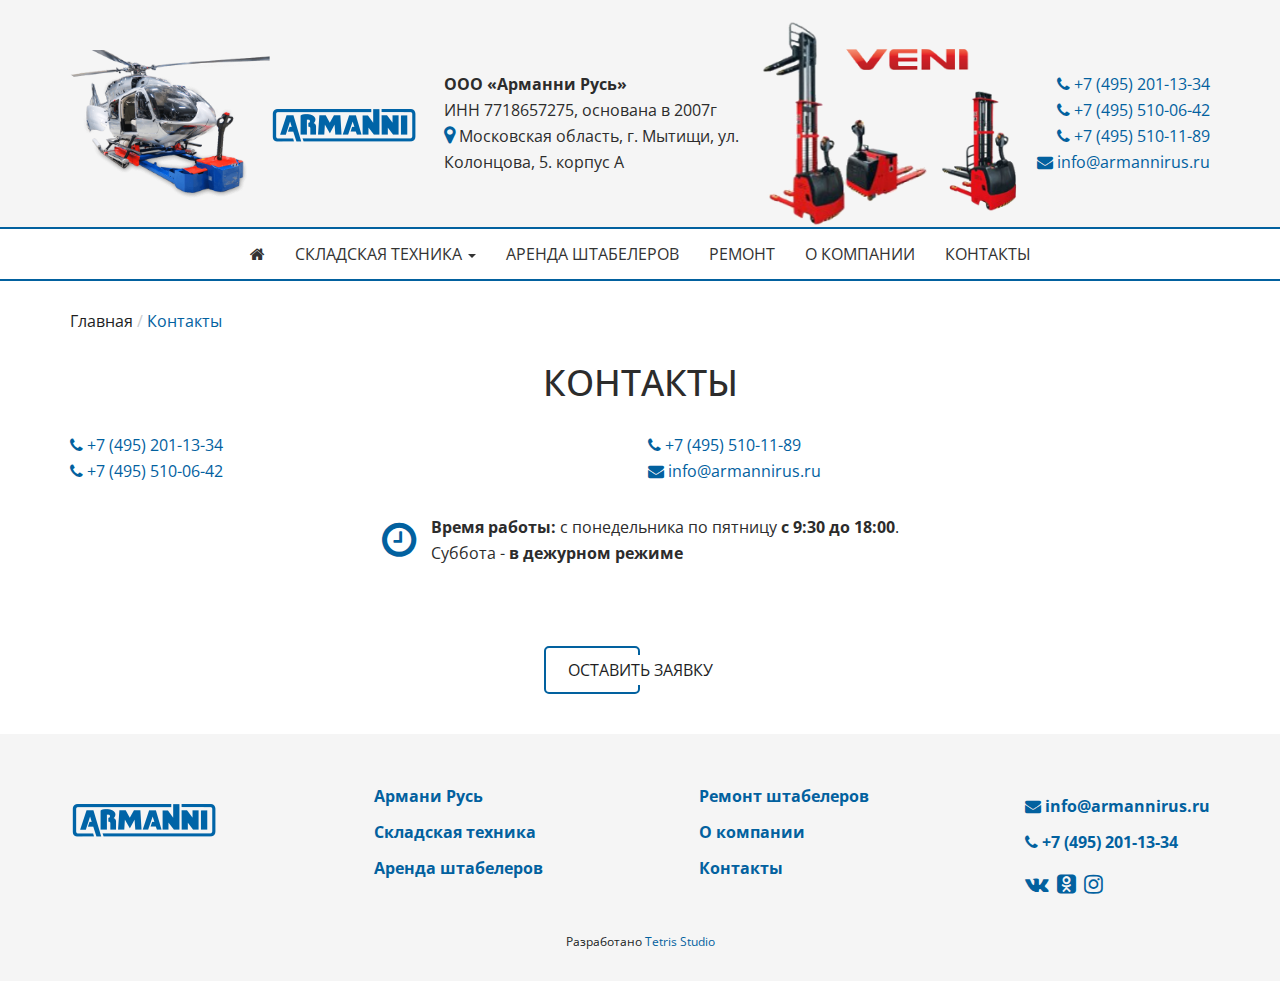
<file: contacts.html>
<!DOCTYPE html>
<html lang="ru">
<head>
    <meta charset="utf-8">
    <meta http-equiv="X-UA-Compatible" content="IE=edge">
    <link rel="shortcut icon" href="favicon.ico" type="image/x-icon">
    <meta name="viewport" content="width=device-width, initial-scale=1">
    <!-- The above 3 meta tags *must* come first in the head; any other head content must come *after* these tags -->
    <title>Арманни Русь</title>
    <link href="https://fonts.googleapis.com/css?family=Open+Sans&display=swap" rel="stylesheet">
    <link href="css/bootstrap.css" rel="stylesheet">
    <link href="css/font-awesome.css" rel="stylesheet">
    <link href="css/owl.carousel.css" rel="stylesheet">
    <link href="css/owl.theme.css" rel="stylesheet">
    <link href="css/style.css" rel="stylesheet">
    <!-- HTML5 shim and Respond.js for IE8 support of HTML5 elements and media queries -->
    <!-- WARNING: Respond.js doesn't work if you view the page via file:// -->
    <!--[if lt IE 9]>
    <script src="https://oss.maxcdn.com/html5shiv/3.7.3/html5shiv.min.js"></script>
    <script src="https://oss.maxcdn.com/respond/1.4.2/respond.min.js"></script>
    <![endif]-->
</head>
<body>
<header class="header-block">
    <div class="container">
        <div class="header-flex-block">
            <div class="header-logo">
                <a href="/">
                    <img src="images/vert.png" alt="" class="header-helicopter">
                    <img src="images/armanni-logo.png" alt="">
                </a>
            </div>
            <div class="header-address">
                <b>ООО «Арманни Русь»</b><br>
                ИНН 7718657275, основана в 2007г<br>
                <i class="fa fa-map-marker" aria-hidden="true"></i> Московская область, г. Мытищи, ул. Колонцова, 5. корпус А</div>
            <div class="header-imgs-block">
                <img src="images/Veni-head.png" alt="">
            </div>
            <div class="contact-block-link">
                <a href="tel:+74952011334"><i class="fa fa-phone" aria-hidden="true"></i> +7 (495) 201-13-34</a>
                <a href="tel:+74955100642"><i class="fa fa-phone" aria-hidden="true"></i> +7 (495) 510-06-42</a>
                <a href="tel:+74955101189"><i class="fa fa-phone" aria-hidden="true"></i> +7 (495) 510-11-89</a>
                <a href="mailto:info@armannirus.ru"><i class="fa fa-envelope" aria-hidden="true"></i> info@armannirus.ru</a>

            </div>
        </div>
    </div>
</header>
<div class="modal fade" id="modal-main" tabindex="-1" role="dialog" aria-labelledby="modal-main" aria-hidden="true">
    <div class="modal-dialog" role="document">
        <div class="modal-content">
            <button type="button" class="close" data-dismiss="modal" aria-label="Закрыть">
                <span aria-hidden="true">×</span>
            </button>
            <div class="modal-body">
                <div class="owl-feedback-form">
                    <h3>Напишите нам!</h3>
                    <p>Чтобы сделать заказ или оставить заявку, заполните форму ниже! Мы обязательно с Вами свяжемся!</p>
                    <form action="/" method="post" id="askform">
                        <input type="text" placeholder="Ваше имя" id="name" name="fio" required>
                        <input placeholder="Телефон" id="tel" type="tel" name="tel" >
                        <input placeholder="email" id="email" type="email" name="email" required>
                        <textarea rows="3" name="question" placeholder="Сообщение..."></textarea>
                        <button type="submit" id="doask">Отправить заявку</button>
                    </form>
                </div>
            </div>
        </div>
    </div>
</div>
<div class="border-bottom-block">
    <div class="container">
        <nav class="navbar navbar-default">
            <div class="navbar-header">
                <button type="button" class="navbar-toggle collapsed" data-toggle="collapse" data-target="#navbar-main" aria-expanded="false">
                    <span class="icon-bar"></span>
                    <span class="icon-bar"></span>
                    <span class="icon-bar"></span>
                </button>
            </div>
            <div class="collapse navbar-collapse" id="navbar-main">
                <ul class="nav navbar-nav">
                    <li><a href="#"><i class="fa fa-home" aria-hidden="true"></i></a></li>
                    <li class="dropdown">
                        <a href="#" class="dropdown-toggle" data-toggle="dropdown">СКЛАДСКАЯ ТЕХНИКА <span class="caret"></span></a>
                        <ul class="dropdown-menu">
                            <li><a href="#">ШТАБЕЛЕРЫ ARMANNI</a></li>
                            <li><a href="#">ШТАБЕЛЕРЫ VENI</a></li>
                            <li><a href="#">ТЕЛЕЖКИ САМОХОДНЫЕ</a></li>
                            <li><a href="#">ТЕЛЕЖКИ ГИДРАВЛИЧЕСКИЕ</a>
                            <li><a href="#">РЕЗИНОВЫЕ ГУСЕНИЦЫ</a></li>
                            <li><a href="#">ЦЕПИ ПРОТИВОСКОЛЬЖЕНИЯ</a></li>
                            <li><a href="#">ЗАПЧАСТИ ДЛЯ ШТАБЕЛЕРОВ</a></li>
                            <li><a href="#">АККУМУЛЯТОРЫ ДЛЯ ШТАБЕЛЕРОВ</a></li>
                        </ul>
                    </li>
                    <li><a href="#">АРЕНДА ШТАБЕЛЕРОВ</a></li>
                    <li><a href="#">РЕМОНТ</a></li>
                    <li><a href="#">О КОМПАНИИ</a></li>
                    <li><a href="#">КОНТАКТЫ</a></li>
                </ul>
            </div>
        </nav>
    </div>
</div>
<section class="container">
    <ol class="breadcrumb">
        <li><a href="#">Главная</a></li>
        <li class="active">Контакты</li>
    </ol>
    <h1 class="main-title">КОНТАКТЫ</h1>
    <div class="contact-block-link contact-main-block">
        <a href="tel:+74952011334"><i class="fa fa-phone" aria-hidden="true"></i> +7 (495) 201-13-34</a>
        <a href="tel:+74955100642"><i class="fa fa-phone" aria-hidden="true"></i> +7 (495) 510-06-42</a>
        <a href="tel:+74955101189"><i class="fa fa-phone" aria-hidden="true"></i> +7 (495) 510-11-89</a>
        <a href="mailto:info@armannirus.ru"><i class="fa fa-envelope" aria-hidden="true"></i> info@armannirus.ru</a>
    </div>
    <div class="contact-job-time">
        <span><i class="fa fa-clock-o" aria-hidden="true"></i></span>
        <span><b>Время работы:</b> с понедельника по пятницу <b>с 9:30 до 18:00</b>.<br>
            Суббота - <b>в дежурном режиме</b></span>
    </div>
    <div class="map-block-cart">
        <script type="text/javascript" charset="utf-8" async src="https://api-maps.yandex.ru/services/constructor/1.0/js/?um=constructor%3A84192fa113a7a75c3e74cc6f028b80ef33553bba2cda310e4e69edaad3f4a221&amp;width=100%25&amp;height=400&amp;lang=ru_RU&amp;scroll=true"></script>
    </div>
</section>
<div class="button-page-block">
    <button class="main-button" data-target="#modal-main" data-toggle="modal" title="Оставить заявку">ОСТАВИТЬ ЗАЯВКУ</button>
</div>
<footer class="footer-page">
    <div class="container">
        <div class="footer-flex-block">
            <div class="footer-logo">
                <a href="/">
                    <img src="images/armanni-logo.png" alt="">
                </a>
            </div>
            <div class="footer-links">
                <a href="#">Армани Русь</a>
                <a href="#">Складская техника</a>
                <a href="#">Аренда штабелеров</a>
            </div>
            <div class="footer-links">
                <a href="#">Ремонт штабелеров</a>
                <a href="#">О компании</a>
                <a href="#">Контакты</a>
            </div>
            <div class="footer-address">
                <div class="footer-address-item">
                    <a href="mailto:natalie-groupmebel@mail.ru" title="Написать письмо">
                        <a href="mailto:info@armannirus.ru"><i class="fa fa-envelope" aria-hidden="true"></i> info@armannirus.ru</a>
                    </a>
                </div>
                <div class="footer-address-item">
                    <a href="tel:+74952011334"><i class="fa fa-phone" aria-hidden="true"></i> +7 (495) 201-13-34</a>
                </div>
                <div class="footer-address-item social-block">
                    <a href="#" target="_blank" title="Мы ВКонтакте">
                        <i class="fa fa-vk" aria-hidden="true"></i>
                    </a>
                    <a href="#" target="_blank" title="Мы в Одноклассниках">
                        <i class="fa fa-odnoklassniki-square" aria-hidden="true"></i>
                    </a>
                    <a href="#" target="_blank" title="Мы в Instagram">
                        <i class="fa fa-instagram" aria-hidden="true"></i>
                    </a>
                </div>
            </div>
        </div>
    </div>
    <div class="footer-copyright">
        Разработано <a href="https://tetris-studio.ru" target="_blank">Tetris Studio</a>
    </div>
</footer>
<div id="button-up" title="Вверх!">
    <span></span>
</div>
<script src="https://ajax.googleapis.com/ajax/libs/jquery/1.12.4/jquery.min.js"></script>
<!-- Include all compiled plugins (below), or include individual files as needed -->
<script src="js/bootstrap.js"></script>
<script src="js/owl.carousel.js"></script>
<script src="js/main.js"></script>
</body>
</html>
</file>
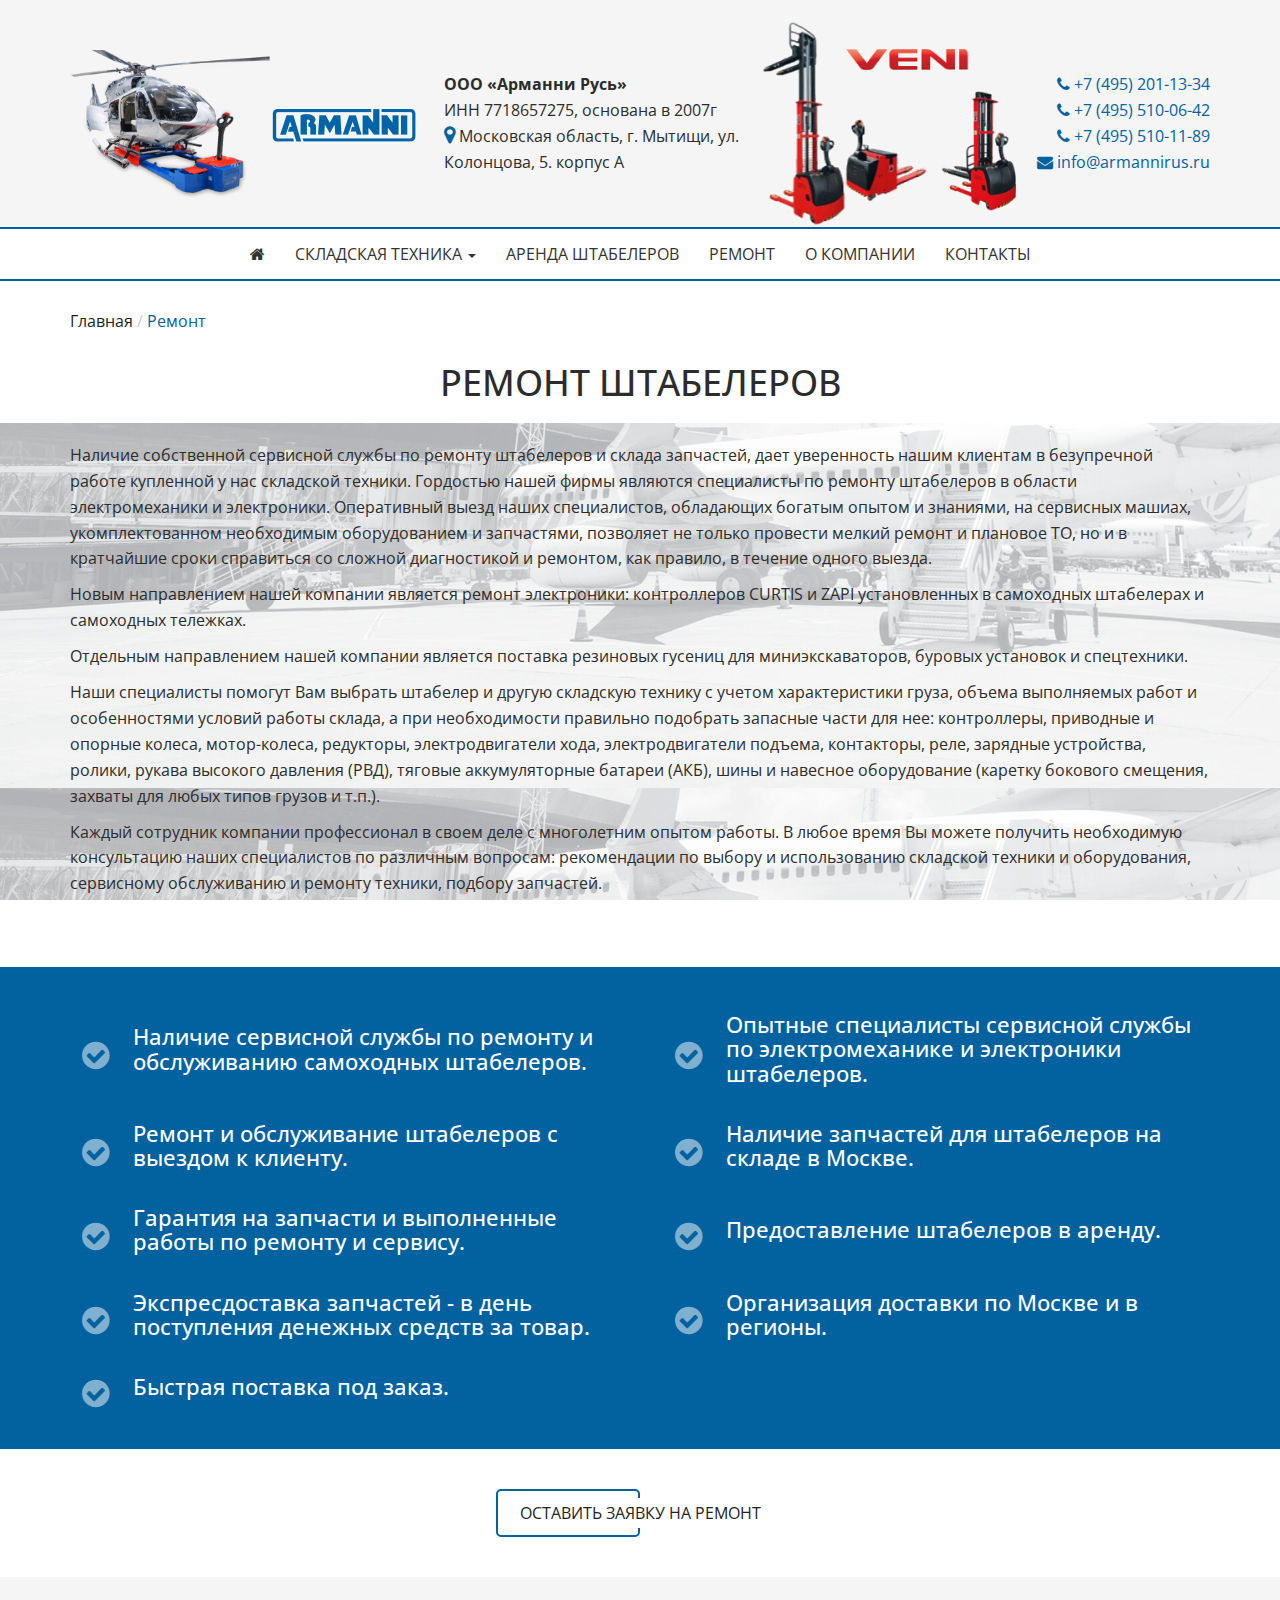
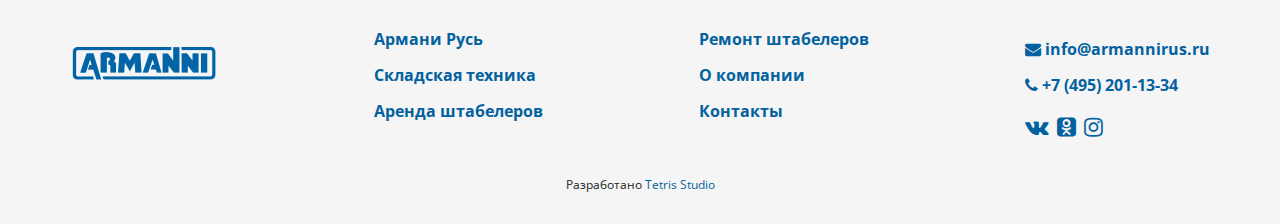
<file: service.html>
<!DOCTYPE html>
<html lang="ru">
<head>
    <meta charset="utf-8">
    <meta http-equiv="X-UA-Compatible" content="IE=edge">
    <link rel="shortcut icon" href="favicon.ico" type="image/x-icon">
    <meta name="viewport" content="width=device-width, initial-scale=1">
    <!-- The above 3 meta tags *must* come first in the head; any other head content must come *after* these tags -->
    <title>Арманни Русь</title>
    <link href="https://fonts.googleapis.com/css?family=Open+Sans&display=swap" rel="stylesheet">
    <link href="css/bootstrap.css" rel="stylesheet">
    <link href="css/font-awesome.css" rel="stylesheet">
    <link href="css/owl.carousel.css" rel="stylesheet">
    <link href="css/owl.theme.css" rel="stylesheet">
    <link href="css/style.css" rel="stylesheet">
    <!-- HTML5 shim and Respond.js for IE8 support of HTML5 elements and media queries -->
    <!-- WARNING: Respond.js doesn't work if you view the page via file:// -->
    <!--[if lt IE 9]>
    <script src="https://oss.maxcdn.com/html5shiv/3.7.3/html5shiv.min.js"></script>
    <script src="https://oss.maxcdn.com/respond/1.4.2/respond.min.js"></script>
    <![endif]-->
</head>
<body>
<header class="header-block">
    <div class="container">
        <div class="header-flex-block">
            <div class="header-logo">
                <a href="/">
                    <img src="images/vert.png" alt="" class="header-helicopter">
                    <img src="images/armanni-logo.png" alt="">
                </a>
            </div>
            <div class="header-address">
                <b>ООО «Арманни Русь»</b><br>
                ИНН 7718657275, основана в 2007г<br>
                <i class="fa fa-map-marker" aria-hidden="true"></i> Московская область, г. Мытищи, ул. Колонцова, 5. корпус А</div>
            <div class="header-imgs-block">
                <img src="images/Veni-head.png" alt="">
            </div>
            <div class="contact-block-link">
                <a href="tel:+74952011334"><i class="fa fa-phone" aria-hidden="true"></i> +7 (495) 201-13-34</a>
                <a href="tel:+74955100642"><i class="fa fa-phone" aria-hidden="true"></i> +7 (495) 510-06-42</a>
                <a href="tel:+74955101189"><i class="fa fa-phone" aria-hidden="true"></i> +7 (495) 510-11-89</a>
                <a href="mailto:info@armannirus.ru"><i class="fa fa-envelope" aria-hidden="true"></i> info@armannirus.ru</a>

            </div>
        </div>
    </div>
</header>
<div class="modal fade" id="modal-main" tabindex="-1" role="dialog" aria-labelledby="modal-main" aria-hidden="true">
    <div class="modal-dialog" role="document">
        <div class="modal-content">
            <button type="button" class="close" data-dismiss="modal" aria-label="Закрыть">
                <span aria-hidden="true">×</span>
            </button>
            <div class="modal-body">
                <div class="owl-feedback-form">
                    <h3>Напишите нам!</h3>
                    <p>Чтобы сделать заказ или оставить заявку, заполните форму ниже! Мы обязательно с Вами свяжемся!</p>
                    <form action="/" method="post" id="askform">
                        <input type="text" placeholder="Ваше имя" id="name" name="fio" required>
                        <input placeholder="Телефон" id="tel" type="tel" name="tel" >
                        <input placeholder="email" id="email" type="email" name="email" required>
                        <textarea rows="3" name="question" placeholder="Сообщение..."></textarea>
                        <button type="submit" id="doask">Отправить заявку</button>
                    </form>
                </div>
            </div>
        </div>
    </div>
</div>
<div class="border-bottom-block">
    <div class="container">
        <nav class="navbar navbar-default">
            <div class="navbar-header">
                <button type="button" class="navbar-toggle collapsed" data-toggle="collapse" data-target="#navbar-main" aria-expanded="false">
                    <span class="icon-bar"></span>
                    <span class="icon-bar"></span>
                    <span class="icon-bar"></span>
                </button>
            </div>
            <div class="collapse navbar-collapse" id="navbar-main">
                <ul class="nav navbar-nav">
                    <li><a href="#"><i class="fa fa-home" aria-hidden="true"></i></a></li>
                    <li class="dropdown">
                        <a href="#" class="dropdown-toggle" data-toggle="dropdown">СКЛАДСКАЯ ТЕХНИКА <span class="caret"></span></a>
                        <ul class="dropdown-menu">
                            <li><a href="#">ШТАБЕЛЕРЫ ARMANNI</a></li>
                            <li><a href="#">ШТАБЕЛЕРЫ VENI</a></li>
                            <li><a href="#">ТЕЛЕЖКИ САМОХОДНЫЕ</a></li>
                            <li><a href="#">ТЕЛЕЖКИ ГИДРАВЛИЧЕСКИЕ</a>
                            <li><a href="#">РЕЗИНОВЫЕ ГУСЕНИЦЫ</a></li>
                            <li><a href="#">ЦЕПИ ПРОТИВОСКОЛЬЖЕНИЯ</a></li>
                            <li><a href="#">ЗАПЧАСТИ ДЛЯ ШТАБЕЛЕРОВ</a></li>
                            <li><a href="#">АККУМУЛЯТОРЫ ДЛЯ ШТАБЕЛЕРОВ</a></li>
                        </ul>
                    </li>
                    <li><a href="#">АРЕНДА ШТАБЕЛЕРОВ</a></li>
                    <li><a href="#">РЕМОНТ</a></li>
                    <li><a href="#">О КОМПАНИИ</a></li>
                    <li><a href="#">КОНТАКТЫ</a></li>
                </ul>
            </div>
        </nav>
    </div>
</div>
<section class="container">
    <ol class="breadcrumb">
        <li><a href="#">Главная</a></li>
        <li class="active">Ремонт</li>
    </ol>
    <h1 class="main-title">РЕМОНТ ШТАБЕЛЕРОВ</h1>
</section>
<section class="background-image-block background-image-block-about">
    <div class="container">
        <p>Наличие собственной сервисной службы по ремонту штабелеров и склада запчастей, дает уверенность нашим клиентам в безупречной работе купленной у нас складской техники. Гордостью нашей фирмы являются специалисты по ремонту штабелеров в области электромеханики и электроники. Оперативный выезд наших специалистов, обладающих богатым опытом и знаниями, на сервисных машиах, укомплектованном необходимым оборудованием и запчастями, позволяет не только провести мелкий ремонт и плановое ТО, но и в кратчайшие сроки справиться со сложной диагностикой и ремонтом, как правило, в течение одного выезда.</p>

        <p>Новым направлением нашей компании является ремонт электроники: контроллеров CURTIS и ZAPI установленных в самоходных штабелерах и самоходных тележках.</p>

        <p>Отдельным направлением нашей компании является поставка резиновых гусениц для миниэкскаваторов, буровых установок и спецтехники.</p>

        <p>Наши специалисты помогут Вам выбрать штабелер и другую складскую технику с учетом характеристики груза, объема выполняемых работ и особенностями условий работы склада, а при необходимости правильно подобрать запасные части для нее: контроллеры, приводные и опорные колеса, мотор-колеса, редукторы, электродвигатели хода, электродвигатели подъема, контакторы, реле, зарядные устройства, ролики, рукава высокого давления (РВД), тяговые аккумуляторные батареи (АКБ), шины и навесное оборудование (каретку бокового смещения, захваты для любых типов грузов и т.п.).</p>

        <p>Каждый сотрудник компании профессионал в своем деле с многолетним опытом работы. В любое время Вы можете получить необходимую консультацию наших специалистов по различным вопросам: рекомендации по выбору и использованию складской техники и оборудования, сервисному обслуживанию и ремонту техники, подбору запчастей.</p>
    </div>
</section>
<section class="advantages-blue">
    <div class="container">
        <div class="advantages-block">
            <div class="iconblock-7">
                <div class="icon">
                    <i class="fa fa-check-circle" aria-hidden="true"></i>
                </div>
                <h3>Наличие сервисной службы по ремонту и обслуживанию самоходных штабелеров.</h3>
            </div>
            <div class="iconblock-7">
                <div class="icon">
                    <i class="fa fa-check-circle" aria-hidden="true"></i>
                </div>
                <h3>Опытные специалисты сервисной службы по электромеханике и электроники штабелеров.</h3>
            </div>
            <div class="iconblock-7">
                <div class="icon">
                    <i class="fa fa-check-circle" aria-hidden="true"></i>
                </div>
                <h3>Ремонт и обслуживание штабелеров с выездом к клиенту.</h3>
            </div>
            <div class="iconblock-7">
                <div class="icon">
                    <i class="fa fa-check-circle" aria-hidden="true"></i>
                </div>
                <h3>Наличие запчастей для штабелеров на складе в Москве.</h3>
            </div>
            <div class="iconblock-7">
                <div class="icon">
                    <i class="fa fa-check-circle" aria-hidden="true"></i>
                </div>
                <h3>Гарантия на запчасти и выполненные работы по ремонту и сервису.</h3>
            </div>
            <div class="iconblock-7">
                <div class="icon">
                    <i class="fa fa-check-circle" aria-hidden="true"></i>
                </div>
                <h3>Предоставление штабелеров в аренду.</h3>
            </div>
            <div class="iconblock-7">
                <div class="icon">
                    <i class="fa fa-check-circle" aria-hidden="true"></i>
                </div>
                <h3>Экспресдоставка запчастей - в день поступления денежных средств за товар.</h3>
            </div>
            <div class="iconblock-7">
                <div class="icon">
                    <i class="fa fa-check-circle" aria-hidden="true"></i>
                </div>
                <h3>Организация доставки по Москве и в регионы.</h3>
            </div>
            <div class="iconblock-7">
                <div class="icon">
                    <i class="fa fa-check-circle" aria-hidden="true"></i>
                </div>
                <h3>Быстрая поставка под заказ.</h3>
            </div>
        </div>
    </div>
</section>
<div class="button-page-block">
    <button class="main-button" data-target="#modal-main" data-toggle="modal" title="Оставить заявку">ОСТАВИТЬ ЗАЯВКУ НА РЕМОНТ</button>
</div>
<footer class="footer-page">
    <div class="container">
        <div class="footer-flex-block">
            <div class="footer-logo">
                <a href="/">
                    <img src="images/armanni-logo.png" alt="">
                </a>
            </div>
            <div class="footer-links">
                <a href="#">Армани Русь</a>
                <a href="#">Складская техника</a>
                <a href="#">Аренда штабелеров</a>
            </div>
            <div class="footer-links">
                <a href="#">Ремонт штабелеров</a>
                <a href="#">О компании</a>
                <a href="#">Контакты</a>
            </div>
            <div class="footer-address">
                <div class="footer-address-item">
                    <a href="mailto:natalie-groupmebel@mail.ru" title="Написать письмо">
                        <a href="mailto:info@armannirus.ru"><i class="fa fa-envelope" aria-hidden="true"></i> info@armannirus.ru</a>
                    </a>
                </div>
                <div class="footer-address-item">
                    <a href="tel:+74952011334"><i class="fa fa-phone" aria-hidden="true"></i> +7 (495) 201-13-34</a>
                </div>
                <div class="footer-address-item social-block">
                    <a href="#" target="_blank" title="Мы ВКонтакте">
                        <i class="fa fa-vk" aria-hidden="true"></i>
                    </a>
                    <a href="#" target="_blank" title="Мы в Одноклассниках">
                        <i class="fa fa-odnoklassniki-square" aria-hidden="true"></i>
                    </a>
                    <a href="#" target="_blank" title="Мы в Instagram">
                        <i class="fa fa-instagram" aria-hidden="true"></i>
                    </a>
                </div>
            </div>
        </div>
    </div>
    <div class="footer-copyright">
        Разработано <a href="https://tetris-studio.ru" target="_blank">Tetris Studio</a>
    </div>
</footer>
<div id="button-up" title="Вверх!">
    <span></span>
</div>
<script src="https://ajax.googleapis.com/ajax/libs/jquery/1.12.4/jquery.min.js"></script>
<!-- Include all compiled plugins (below), or include individual files as needed -->
<script src="js/bootstrap.js"></script>
<script src="js/owl.carousel.js"></script>
<script src="js/main.js"></script>
</body>
</html>
</file>
<file: css/style.css>
body {
    font-family: 'Open Sans', sans-serif;
    color: #2c2c2c;
    font-size: 16px;
    line-height: 1.62;
}
a, button, i {
    transition: all .3s linear;
}
a:focus {
    text-decoration: none;
}
.header-block {
    background-color: #f5f5f5;
    padding: 20px 0 0px 0;
    border-bottom: 2px solid #02619f;
}
.header-flex-block {
    display: flex;
    justify-content: space-between;
    align-items: center;
}
.contact-block-link a {
    display: block;
    text-align: right;
    white-space: nowrap;
    color: #02619f;
}
.header-address i {
    color: #02619f;
    font-size: 20px;
}
.header-address {
    width: 300px;
}
.navbar-default {
    background-color: transparent;
    border: none;
    margin-bottom: 0;
}
.navbar-collapse {
    padding: 0;
}
.navbar-nav {
    display: flex;
    justify-content: center;
    align-items: center;
    width: 100%;
    font-size: 16px;
}
.navbar-nav > li:hover a::after {
    content: '';
    width: 100%;
    height: 4px;
    background-color: #02619f;
    position: absolute;
    bottom: 0;
    left: 0;
}
.navbar-default .navbar-nav > li > a {
    color: #333;
    text-align: center;
}
.owl-dot {
    width: 16px;
    height: 16px;
    background-color: transparent;
    border-radius: 10em;
    display: inline-block;
    border: 2px solid #000;
    margin: 6px;
    transition: background-color .5s ease, transform .5s ease;
}
.owl-dot.active {
    background-color: #fff;
    border: 2px solid #333;
}
.owl-dots {
    width: 100%;
    text-align: center;
    position: absolute;
    bottom: 15px;
}
.owl-prev {
    position: absolute;
    bottom: 0;
    top: 0;
    left: 5.3%;
    display: flex;
    flex-direction: column;
    justify-content: center;
}
.owl-next {
    position: absolute;
    bottom: 0;
    top: 0;
    right: 5.3%;
    display: flex;
    flex-direction: column;
    justify-content: center;
}
.chevron-background {
    display: flex;
    align-items: center;
    justify-content: center;
    font-size: 56px;
    color: #02619f;
}
.chevron-background:hover {
    color: #211E1F;
}
.owl-carousel-item img {
    width: 100%;
}
.catalog-flex-block {
    display: flex;
    justify-content: space-between;
    flex-wrap: wrap;
    margin-bottom: 20px;
}
.catalog-item-block {
    width: 24%;
    margin-bottom: 30px;
    border: 2px solid #f5f5f5;
    border-radius: 6px;
    padding: 10px;
}
.catalog-item-image {
    overflow: hidden;
    margin-bottom: 15px;
}
.catalog-item-image img {
    width: 100%;
    transition: all .3s linear;
}
.catalog-item-image:hover img {
    transform: scale(1.2);
}
.catalog-item-title {
    text-align: center;
    padding-bottom: 20px;
}
.catalog-item-title a {
    color: #02619f;
    font-weight: bold;
}
.catalog-item-title a:hover {
    color: #211E1F;
    text-decoration: none;
}
.main-title {
    text-align: center;
    margin-bottom: 30px;
}
#button-up {
    display: none;
    right: 0;
    margin: 0;
    position: fixed;
    bottom: 67px;
    outline: none;
    width: 57px;
    color: #333333;
    line-height: 30px;
    text-decoration: none;
    padding: 0px 0 0 28px;
    background: url(../images/scrolltop.png) no-repeat 7px 11px transparent;
    border-radius: 0 4px 4px 0;
    -webkit-border-radius: 0 4px 4px 0;
    -moz-border-radius: 0 4px 4px 0;
    -o-border-radius: 0 4px 4px 0;
    cursor: pointer;
    z-index: 9;
    background-size: 50px;
}
#button-up span {
    display: block;
    width: 56px;
    height: 66px;
}
.advantages-blue {
    background-color: #02619f;
    padding: 30px 0;
    color: #fff;
    margin-bottom: 40px;
}
.iconblock-7 {
    width: 48%;
    display: flex;
    align-items: center;
}
.iconblock-7 .icon {
    display: table-cell;
    vertical-align: top;
    width: 70px;
    padding: 12px 12px 0 0;
    text-align: center;
}
.iconblock-7 .icon i {
    font-size: 32px;
    color: rgba(255, 255, 255, 0.5);
    transition: all .4s;
    width: 32px;
    height: 32px;
}
.iconblock-7 h3 {
    transition: all 0.7s ease 0s;
    font-size: 22px;
    margin: 15px 0;
    padding-bottom: 6px;
    color: #fff;
    width: 100%;
}
.iconblock-7:hover .icon i {
    font-size: 48px;
    color: #fff;
    transform: rotate(-360deg);
    width: 48px;
    height: 48px;
    opacity: 1;
}
.advantages-block {
    display: flex;
    flex-wrap: wrap;
    justify-content: space-between;
}
.background-image-block {
    background-image: url("../images/bg-bobine.jpg");
    background-attachment: fixed;
    background-size: 100%;
    padding: 20px;
    margin-bottom: 40px;
    margin-top: -10px;
}
.contact-main-block a {
    text-align: left;
}
.contact-main-block {
    column-count: 2;
    margin-bottom: 30px;
}
.footer-page {
    background-color: #f5f5f5;
    padding: 30px 0;
}
.footer-flex-block a {
    color: #02619f;
    display: block;
    margin-bottom: 10px;
    font-weight: bold;
}
.footer-flex-block {
    display: flex;
    justify-content: space-between;
    margin: 20px 0px;
}
.footer-address .social-block {
    display: flex;
}
.footer-copyright {
    text-align: center;
    font-size: 12px;
    color: #211E1F;
}
.footer-copyright a {
    color: #02619f;
}
.footer-address .social-block a {
    margin-right: 8px;
    font-size: 22px;
}
.button-page-block {
    display: flex;
    justify-content: center;
    align-items: center;
    margin: 40px 0;
}
.button-page-block .main-button {
    border: none;
    background: transparent;
    padding: 0 24px;
    font-size: 16px;
    line-height: 48px;
    position: relative;
    color: #211E1F;
    cursor: pointer;
    outline: none;
}
.button-page-block .main-button:before {
    content: '';
    position: absolute;
    left: 0;
    top: 0;
    width: 50%;
    height: 48px;
    background: transparent;
    border: 2px solid #02619f;
    z-index: -1;
    border-radius: 5px;
    transition: 0.3s ease-in-out;
}
.button-page-block .main-button:after {
    content: '';
    position: absolute;
    left: 50%;
    top: 50%;
    -webkit-transform: translate(-50%, -50%);
    transform: translate(-50%, -50%);
    background: #fff;
    height: 30px;
    width: 80%;
    z-index: -1;
    transition: 0.3s linear;
}
.button-page-block .main-button:hover:after {
    opacity: 0;
    background: #02619f;
}
.button-page-block .main-button:hover {
    color: #fff;
}
.button-page-block .main-button:hover:before {
    width: 100%;
    background: #02619f;
    box-shadow: 0 10px 90px -2px rgba(0, 0, 0, 0.2);
}
button.close {
    position: relative;
    top: 4px;
    right: 10px;
    font-size: 30px;
    z-index: 1;
}
.owl-feedback-form input, .owl-feedback-form textarea {
    display: block;
    width: 100%;
    margin-bottom: 15px;
    padding: 5px 10px;
    border: 1px solid #211E1F;
}
.owl-feedback-form button {
    background-color: #02619f;
    color: #fff;
    border: 2px solid #02619f;
    border-radius:6px;
    width: 100%;
    padding: 10px;
}
.footer-address-item a:hover, .footer-flex-block a:hover {
    text-decoration: none;
    color: #211E1F;
}
.helicopter-header {
    width: 200px;
}
.helicopter-header img {
    width: 100%;
}
.background-image-block-about {
    background-image: url("../images/bg-air.jpg");
}
.contact-job-time {
    display: flex;
    align-items: center;
    justify-content: center;
    margin-bottom: 40px;
}
.contact-job-time i {
    font-size: 40px;
    color: #02619f;
    margin-right: 15px;
}
.dropdown-menu > li > a {
    padding: 7px 20px;
}
.breadcrumb {
    background-color: transparent;
    padding-left: 0;
    margin-top: 20px;
}
.breadcrumb a {
    color: #211E1F;
}
.breadcrumb>.active {
    color: #02619f;
}
.border-bottom-block {
    border-bottom: 2px solid #02619f;
}
.breadcrumb a:hover {
    color: #02619f;
    text-decoration: none;
}
.cart-tab-property-block-title {
    font-weight: bold;
    margin: 15px 0;
}
.cart-tab-property {
    border-bottom: 1px dotted #ddd;
    display: flex;
    justify-content: flex-start;
    margin-bottom: 10px;
}
.cart-tab-property-number {
    text-align: right;
}
.card-goods-item {
    display: flex;
    justify-content: space-between;
}
.cart-goods-image {
    width: 40%;
}
.cart-goods-image img {
    width: 100%;
}
.cart-goods-prop {
    width: 50%;
}
.breadcrumb > li + li:before {
    padding: 0;
}
.price-block-num {
    font-weight: bold;
}
.header-helicopter {
    width: 200px;
}
.header-logo a:hover {
    text-decoration: none;
}
.header-img-block {
    width: 33%;
}
.header-img-block img {
    width: 100%;
}
.header-logo a {
    display: flex;
    align-items: center;
    margin-right: 15px;
}
.header-imgs-block img {
    width: 100%;
}
.header-imgs-block {
    width: 270px;
}
.search-line-input {
    display: none;
}
.search-line-input.show {
    display: block;
}
.search-line-input {
    position: fixed;
    top: 0;
    left: 0;
    right: 0;
    background: #696e75;
    transition: bottom .3s;
    padding-top: 248px;
}
.close-header-icon {
    display: none;
}
.close-header-icon.show {
    display: block;
}
.header-icon-normal {
    display: block;
}
.main-search-icon.show .header-icon-normal {
    display: none;
}
.main-search-icon {
    background-color: #02619f;
    color: #fff;
    width: 50px;
    height: 50px;
    border: none;
}
.main-page-search {
    height: 60px;
    z-index: 1111;
    position: relative;
    width: 100%;
    border: none;
    background-color: #fff;
    padding: 20px;
}
.search-line-block {
    bottom: 142px;
    position: relative;
}
.border-bottom-block {
    position: relative;
}
.search-line-block button {
    position: absolute;
    right: 15px;
    top: 10px;
    z-index: 9999;
    background: transparent;
    border: none;
    font-size: 22px;
}
.logo-image-search-list img {
    width: 100%;
}
.logo-image-search-list {
    width: 111px;
}
.footer-logo img {
    width: 148px;
}
.border-bottom-block.sticky {
    top: 0;
    background-color: #fff;
    border-bottom: 1px solid #7d7f7e;
    position: fixed;
    left: 0;
    right: 0;
    z-index: 999;
    transition: 0.2s top cubic-bezier(.3,.73,.3,.74);
}
.cart-tab-property {
    border-bottom: 2px dotted #ddd;
    display: flex;
    justify-content: space-between;
    align-items: center;
    margin-bottom: 10px;
    flex-wrap: wrap;
    padding: 0 5px;
}
.cart-tab-property-price {
    color:  #02619f;
}
.catalog-product-price {
    font-weight: bold;
    color: #02619f;
}
.catalog-item-block .button-page-block {
    margin: 10px 0;
}
.pagination {
    display: inline-block;
    padding-left: 0;
    margin: 20px 0 40px 0;
    border-radius: 4px;
}
.ditto_currentpage {
    color: #02619f;
    background-color: #fff;
    border: 1px solid #02619f;
    padding: 5px 10px;
    margin-right: 2px;
    border-radius: 4px;
}
.ditto_page {
    padding: 4.5px 10px;
    color: #ffffff;
    background-color: #02619f;
    text-decoration: none;
    border: 1px solid #02619f;
    border-radius: 4px;
}
.ditto_page:hover {
    background-color: #fff;
}
.tabs-block {
    margin-bottom: 40px;
}
.nav-tabs > li > a {
    color: #02619f;
    background-color: #f1f1f1;
}
.tab-content {
    border: 1px solid #ddd;
    border-top: none;
}
.tab-content {
    border: 1px solid #ddd;
    border-top: none;
    border-radius: 0 0 4px 4px;
    padding: 15px;
}
.cart-tab-property-grey {
    background-color: #f1f1f1;
    border-bottom-color: #fff;
}
.buttons-margin a {
    margin: 0 10px;
}
.owl-carousel-2 .catalog-item-block {
    width: 100%;
}
.cart-tab-property-start {
    justify-content: flex-start;
}
.cart-tab-property-start .cart-tab-property-title {
    margin-right: 30px;
}
.cart-goods-prop-tab td {
    padding: 5px;
}
.cart-goods-prop-tab td:first-child {
    padding-right: 50px;
}
@media(max-width: 991px) {
    .footer-flex-block {
        flex-wrap: wrap;
    }
    .header-address {
        display: none;
    }
    .catalog-item-block {
        width: 32%;
        margin-bottom: 20px;
    }
}
@media(max-width: 767px) {
    .header-flex-block {
        flex-wrap: wrap;
        justify-content: center;
    }
    .header-slogan {
        margin-bottom: 15px;
    }
    .navbar-default .navbar-toggle:hover, .navbar-default .navbar-toggle:focus {
        background-color: transparent;
    }
    .navbar-default .navbar-toggle {
        border-color: #02619f;
    }
    .navbar-default .navbar-toggle .icon-bar {
        background-color: #02619f;
    }
    .navbar-toggle {
        border: 2px solid transparent;
    }
    .background-image-block {
        background-attachment: fixed;
        background-size: cover;
    }
    .navbar-nav {
        flex-direction: column;
        margin: 0;
    }
    .catalog-item-block {
        width: 48%;
    }
    .card-goods-item {
        flex-direction: column;
    }
    .cart-goods-image, .cart-goods-prop {
        width: 100%;
    }
    .buttons-margin {
        flex-direction: column;
    }
    .buttons-margin a {
        margin: 10px 0 0 0;
    }
}
@media(max-width: 480px) {
    .iconblock-7 {
        width: 100%;
    }
    .catalog-item-block {
        width: 100%;
    }
    .contact-main-block {
        column-count: 1;
    }
    .header-logo {
        width: 100%;
    }
    .header-logo a img {
        width: 50%;
    }
}
</file>
